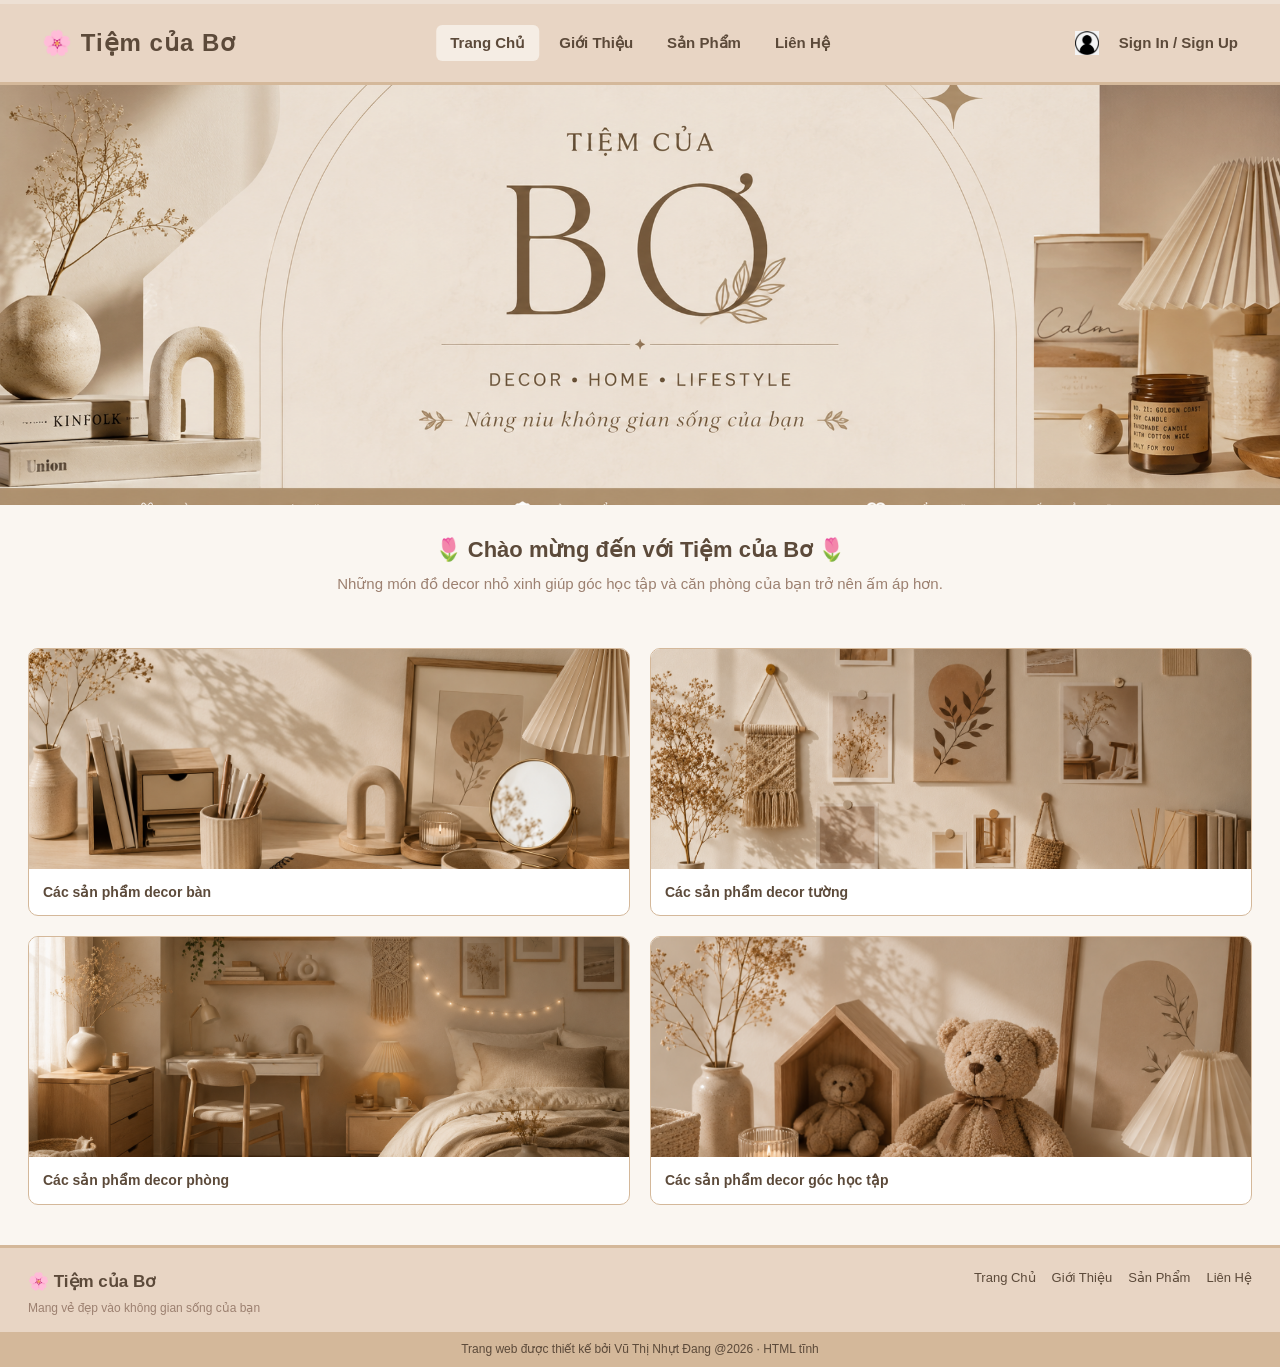
<file: index.html>
<!DOCTYPE html>
<html lang="vi">
<head>
  <meta charset="UTF-8">
  <title>TRANG CHỦ</title>
<meta name="viewport" content="width=device-width, initial-scale=1.0">
  <link href="https://cdn.jsdelivr.net/npm/bootstrap@5.3.8/dist/css/bootstrap.min.css" rel="stylesheet">
  <style>
  body {
  background-color: #FAF6F1;
  color: #5C4A3A;
  font-family: Arial, sans-serif;
  font-size: 16px;
  line-height: 1.6;
  min-height: 100vh;
  display: flex;
  flex-direction: column;
}

.top-bar {
  background-color: #EDE0D4;
  height: 4px;
}

nav {
  background-color: #E8D5C4;
  padding: 14px 28px;
  position: relative;
  display: flex;
  justify-content: space-between;
  align-items: center;
  border-bottom: 3px solid #D4B89A;
}

.nav-brand {
  font-size: 24px;
  font-weight: bold;
  color: #5C4A3A;
  letter-spacing: 1px;
  text-decoration: none;
}

.nav-links {
  display: flex;
  gap: 6px;
  position: absolute;
  left: 50%;
  transform: translateX(-50%);
}

.login-bar {
  margin-left: 150px;
  font-size: 14px;
  display: flex;
  align-items: center;
  gap: 6px;
}

.login-bar img { width: 24px; height: 24px; }

.login-bar a {
  text-decoration: none;
  color: #5C4A3A;
  font-weight: bold;
}

.login-bar a:hover { text-decoration: underline; }

nav a {
  color: #5C4A3A;
  text-decoration: none;
  font-weight: bold;
  font-size: 15px;
  padding: 6px 14px;
  border-radius: 6px;
  transition: background 0.2s;
}

nav a:hover, nav a.active {
  background-color: #F5EDE4;
}

.slider {
  width: 100%;
  height: 420px;
  overflow: hidden;
}

.slides {
  display: flex;
  width: 300%;
  height: 100%;
  animation: slide 15s infinite;
}

.slides img {
  width: 33.333%;
  height: 100%;
  object-fit: cover;
}

@keyframes slide {
  0%,  30% { transform: translateX(0); }
  33%, 63% { transform: translateX(-33.333%); }
  66%, 96% { transform: translateX(-66.666%); }
  100%     { transform: translateX(0); }
}

.hero {
  text-align: center;
  padding: 32px 20px 16px;
}

.hero h3 {
  font-size: 22px;
  font-weight: bold;
  color: #5C4A3A;
  margin-bottom: 8px;
}

.hero p { font-size: 15px; color: #9C8070; }

.deco {
  display: grid;
  grid-template-columns: repeat(2, 1fr);
  gap: 20px;
  padding: 20px 28px 40px;
}

.deco figure {
  background: #ffffff;
  border: 1px solid #D4B89A;
  border-radius: 10px;
  overflow: hidden;
  transition: box-shadow 0.2s;
  margin: 0;
}

.deco figure:hover {
  box-shadow: 0 4px 12px rgba(212, 184, 154, 0.5);
}

.deco figure img {
  width: 100%;
  height: 220px;
  object-fit: cover;
  display: block;
}

.deco figcaption {
  padding: 12px 14px;
  font-size: 14px;
  font-weight: bold;
  color: #5C4A3A;
}

.deco figcaption a { color: #5C4A3A; text-decoration: none; }
.deco figcaption a:hover { text-decoration: underline; }

footer {
  background-color: #E8D5C4;
  border-top: 3px solid #D4B89A;
  margin-top: auto;
}

.footer-inner {
  padding: 20px 28px 14px;
  display: flex;
  justify-content: space-between;
  align-items: flex-start;
  gap: 20px;
  flex-wrap: wrap;
}

.footer-brand { font-weight: bold; font-size: 17px; color: #5C4A3A; margin-bottom: 4px; }
.footer-sub { font-size: 12px; color: #9C8070; }
.footer-links { display: flex; gap: 16px; align-items: center; }
.footer-links a { color: #5C4A3A; text-decoration: none; font-size: 13px; }
.footer-links a:hover { text-decoration: underline; }

.footer-bottom {
  background-color: #D4B89A;
  padding: 8px 28px;
  font-size: 12px;
  color: #5C4A3A;
  text-align: center;
}


@media (max-width: 768px) {

  nav {
    flex-direction: column;
    align-items: flex-start;
    gap: 8px;
    padding: 10px 14px;
  }

  .nav-brand {
    font-size: 16px;
  }

  .nav-links {
    position: static;
    transform: none;
    flex-wrap: wrap;
    justify-content: flex-start;
    width: 100%;
    gap: 4px;
  }

  .nav-links a {
    font-size: 12px;
    padding: 4px 8px;
  }

  .login-bar {
    margin-left: 0;
  }

  .slider {
    height: 200px;
  }

  .hero h3 {
    font-size: 17px;
  }

  .deco {
    grid-template-columns: 1fr;
    padding: 16px;
  }

  .deco figure img {
    height: 180px;
  }

  .footer-links {
    flex-wrap: wrap;
    gap: 10px;
  }
}
 
  </style>
</head>
<body>

<div class="top-bar"></div>

<nav>
  <a class="nav-brand" href="index.html">🌸 Tiệm của Bơ</a>
  <div class="nav-links">
    <a href="index.html" class="active">Trang Chủ</a>
    <a href="html/gioi-thieu.html">Giới Thiệu</a>
    <a href="html/san-pham.html">Sản Phẩm</a>
    <a href="html/lien-he.html">Liên Hệ</a>
  </div>

	
  <div class="login-bar">
    <img src="assets/images.png" alt="">
    <a href="html/sign-in.html">Sign In / Sign Up</a>
</div>
</nav>



<div class="slider">
  <div class="slides">
    <img src="assets/h1.png" alt="Tiệm của Bơ">
    <img src="assets/h2.jpg" alt="">
    <img src="assets/h3.jpg" alt="">
  </div>
</div>

<div class="hero">
  <h3>🌷 Chào mừng đến với Tiệm của Bơ 🌷</h3>
  <p>Những món đồ decor nhỏ xinh giúp góc học tập và căn phòng của bạn trở nên ấm áp hơn.</p>
</div>

<div class="deco">
  <figure>
    <a href="html/san-pham-ban.html"><img src="assets/ban.png" alt="Deco bàn"></a>
    <figcaption><a href="html/san-pham-ban.html">Các sản phẩm decor bàn</a></figcaption>
  </figure>
  <figure>
    <a href="html/san-pham-tuong.html"><img src="assets/tuog.png" alt="Deco tường"></a>
    <figcaption><a href="html/san-pham-tuong.html">Các sản phẩm decor tường</a></figcaption>
  </figure>
  <figure>
    <a href="html/san-pham-phong.html"><img src="assets/phong.png" alt="Deco phòng"></a>
    <figcaption><a href="html/san-pham-phong.html">Các sản phẩm decor phòng</a></figcaption>
  </figure>
  <figure>
    <a href="html/san-pham-hoctap.html"><img src="assets/gau.png" alt="G"></a>
    <figcaption><a href="html/san-pham-hoctap.html">Các sản phẩm decor góc học tập</a></figcaption>
  </figure>
</div>

<footer>
  <div class="footer-inner">
    <div>
      <div class="footer-brand">🌸 Tiệm của Bơ</div>
      <div class="footer-sub">Mang vẻ đẹp vào không gian sống của bạn</div>
    </div>
    <div class="footer-links">
      <a href="index.html">Trang Chủ</a>
	<a href="html/gioi-thieu.html">Giới Thiệu</a>
      <a href="html/san-pham.html">Sản Phẩm</a>
      <a href="html/lien-he.html">Liên Hệ</a>
    </div>
  </div>
  <div class="footer-bottom">Trang web được thiết kế bởi Vũ Thị Nhựt Đang @2026 · HTML tĩnh </div>
</footer>

</body>
</html>
</file>
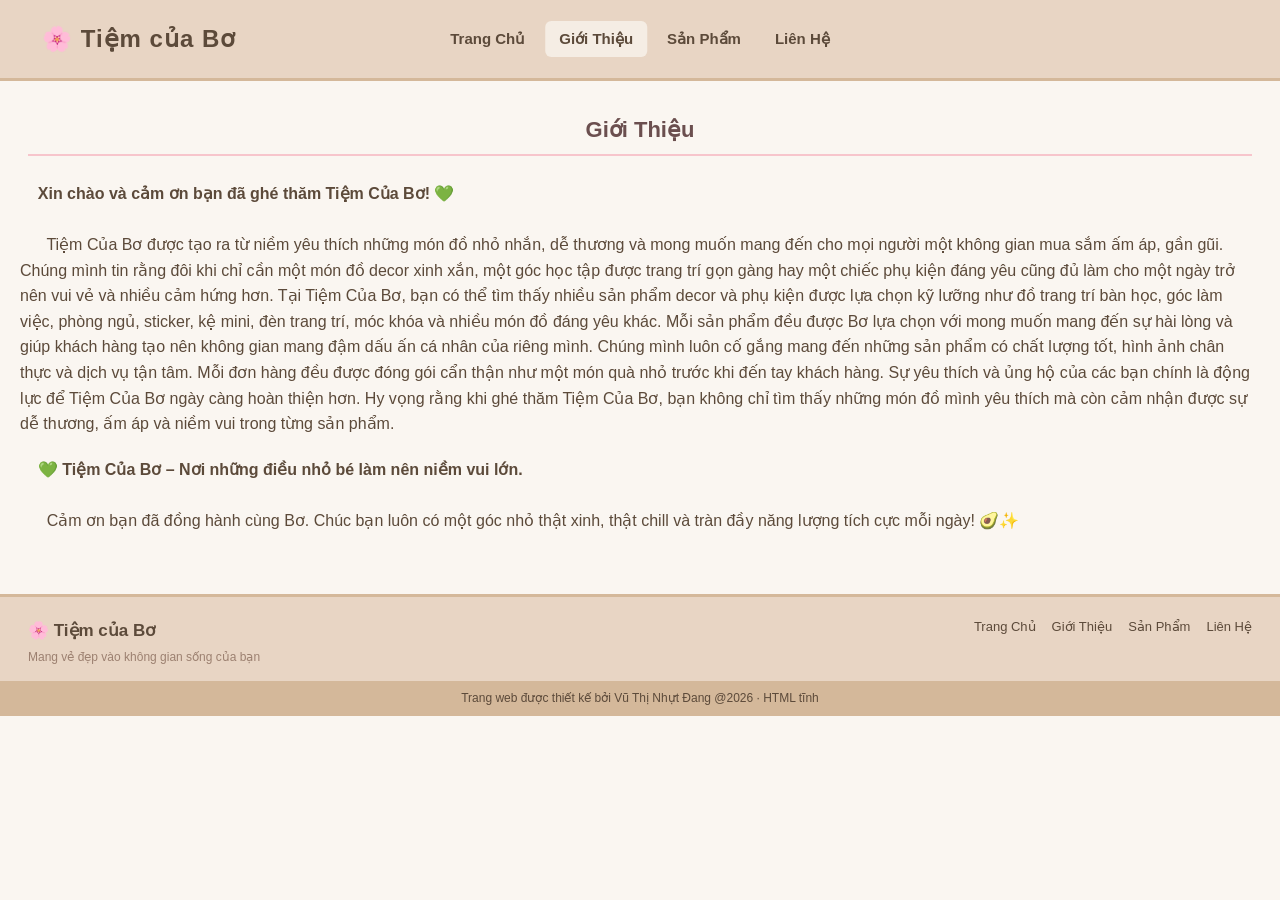
<file: html/gioi-thieu.html>
<!DOCTYPE html>
<html lang="vi">
<head>
	<title> Giới Thiệu  </title>
	<meta charset="UTF-8">
	<meta name="viewport" content="width=device-width, initial-scale=1.0">
<link href="https://cdn.jsdelivr.net/npm/bootstrap@5.3.8/dist/css/bootstrap.min.css" rel="stylesheet">
	<style>
body {
  background-color: #FAF6F1;
  color: #5C4A3A;
  font-family: Arial, sans-serif;
  font-size: 16px;
  line-height: 1.6;
}

nav {
  background-color: #E8D5C4;
  padding: 14px 28px;
  position: relative;
  display: flex;
  justify-content: space-between;
  align-items: center;
  border-bottom: 3px solid #D4B89A;
}

.nav-brand {
  font-size: 24px;
  font-weight: bold;
  color: #5C4A3A;
  letter-spacing: 1px;
  text-decoration: none;
}

.nav-links {
  display: flex;
  gap: 6px;
  position: absolute;
  left: 50%;
  transform: translateX(-50%);
}

.spacer { width: 200px; }

nav a {
  color: #5C4A3A;
  text-decoration: none;
  font-weight: bold;
  font-size: 15px;
  padding: 6px 14px;
  border-radius: 6px;
  transition: background 0.2s;
}

nav a:hover, nav a.active {
  background-color: #F5EDE4;
}

h2 {
  text-align: center;
  padding: 36px 20px 10px;
  font-size: 22px;
  font-weight: bold;
  color: #6B4F4F;
  border-bottom: 2px solid #F7C5CC;
  margin: 0 28px 20px;
}

#p1, #p2 {
  margin-left: 20px;
  margin-right: 20px;
}

#p1 {
  margin-top: 25px;
}

#p2 {
  margin-top: 20px;
  margin-bottom: 60px;
}

footer {
  background-color: #E8D5C4;
  border-top: 3px solid #D4B89A;
  margin-top: auto;
}

.footer-inner {
  padding: 20px 28px 14px;
  display: flex;
  justify-content: space-between;
  align-items: flex-start;
  gap: 20px;
  flex-wrap: wrap;
}

.footer-brand { font-weight: bold; font-size: 17px; color: #5C4A3A; margin-bottom: 4px; }
.footer-sub { font-size: 12px; color: #9C8070; }
.footer-links { display: flex; gap: 16px; align-items: center; }
.footer-links a { color: #5C4A3A; text-decoration: none; font-size: 13px; }
.footer-links a:hover { text-decoration: underline; }

.footer-bottom {
  background-color: #D4B89A;
  padding: 8px 28px;
  font-size: 12px;
  color: #5C4A3A;
  text-align: center;
}

@media (max-width: 768px) {

  nav {
    flex-direction: column;
    align-items: flex-start;
    gap: 8px;
    padding: 10px 14px;
  }

  .nav-brand {
    font-size: 16px;
  }

  .nav-links {
    position: static;
    transform: none;
    flex-wrap: wrap;
    justify-content: flex-start;
    width: 100%;
    gap: 4px;
  }

  .nav-links a {
    font-size: 12px;
    padding: 4px 8px;
  }

  h2 {
    font-size: 18px;
    margin: 0 14px 16px;
  }

  #p1, #p2 {
    margin-left: 14px;
    margin-right: 14px;
    font-size: 15px;
  }

  #p2 {
    margin-bottom: 30px;
  }

  .footer-links {
    flex-wrap: wrap;
    gap: 10px;
  }
}
</style>
	


	

	
	
</head>

<body>
	<nav>
  <a class="nav-brand" href="../index.html">🌸 Tiệm của Bơ</a>
  <div class="nav-links">
    <a href="../index.html">Trang Chủ</a>
    <a href="gioi-thieu.html" class="active">Giới Thiệu</a>
    <a href="san-pham.html">Sản Phẩm</a>
  
    <a href="lien-he.html" >Liên Hệ</a>
  </div>
</nav>


	<h2>Giới Thiệu</h2>

	<p id="p1">
	<b>
	&nbsp &nbsp Xin chào và cảm ơn bạn đã ghé thăm Tiệm Của Bơ! 💚
	</b>  
<br>
<br>

&nbsp &nbsp &nbsp Tiệm Của Bơ được tạo ra từ niềm yêu thích những món đồ nhỏ nhắn, dễ thương và mong muốn mang đến cho mọi người một không gian mua sắm ấm áp, gần gũi. Chúng mình tin rằng đôi khi chỉ cần một món đồ decor xinh xắn, một góc học tập được trang trí gọn gàng hay một chiếc phụ kiện đáng yêu cũng đủ làm cho một ngày trở nên vui vẻ và nhiều cảm hứng hơn.

Tại Tiệm Của Bơ, bạn có thể tìm thấy nhiều sản phẩm decor và phụ kiện được lựa chọn kỹ lưỡng như đồ trang trí bàn học, góc làm việc, phòng ngủ, sticker, kệ mini, đèn trang trí, móc khóa và nhiều món đồ đáng yêu khác. Mỗi sản phẩm đều được Bơ lựa chọn với mong muốn mang đến sự hài lòng và giúp khách hàng tạo nên không gian mang đậm dấu ấn cá nhân của riêng mình.

Chúng mình luôn cố gắng mang đến những sản phẩm có chất lượng tốt, hình ảnh chân thực và dịch vụ tận tâm. Mỗi đơn hàng đều được đóng gói cẩn thận như một món quà nhỏ trước khi đến tay khách hàng. Sự yêu thích và ủng hộ của các bạn chính là động lực để Tiệm Của Bơ ngày càng hoàn thiện hơn.

Hy vọng rằng khi ghé thăm Tiệm Của Bơ, bạn không chỉ tìm thấy những món đồ mình yêu thích mà còn cảm nhận được sự dễ thương, ấm áp và niềm vui trong từng sản phẩm.

	</p>

	

	<p id="p2">

	<b>
&nbsp &nbsp 💚 Tiệm Của Bơ – Nơi những điều nhỏ bé làm nên niềm vui lớn.
	</b>
<br>
<br>

&nbsp &nbsp &nbsp Cảm ơn bạn đã đồng hành cùng Bơ. Chúc bạn luôn có một góc nhỏ thật xinh, thật chill và tràn đầy năng lượng tích cực mỗi ngày! 🥑✨
	</p>



	<footer>
  <div class="footer-inner">
    <div>
      <div class="footer-brand">🌸 Tiệm của Bơ</div>
      <div class="footer-sub">Mang vẻ đẹp vào không gian sống của bạn</div>
    </div>
    <div class="footer-links">
      <a href="../index.html">Trang Chủ</a>
	<a href="gioi-thieu.html">Giới Thiệu</a>
      <a href="san-pham.html">Sản Phẩm</a>
      <a href="lien-he.html">Liên Hệ</a>
    </div>
  </div>
  <div class="footer-bottom">Trang web được thiết kế bởi Vũ Thị Nhựt Đang @2026 · HTML tĩnh</div>
</footer>
	
</body>
</html>
</file>
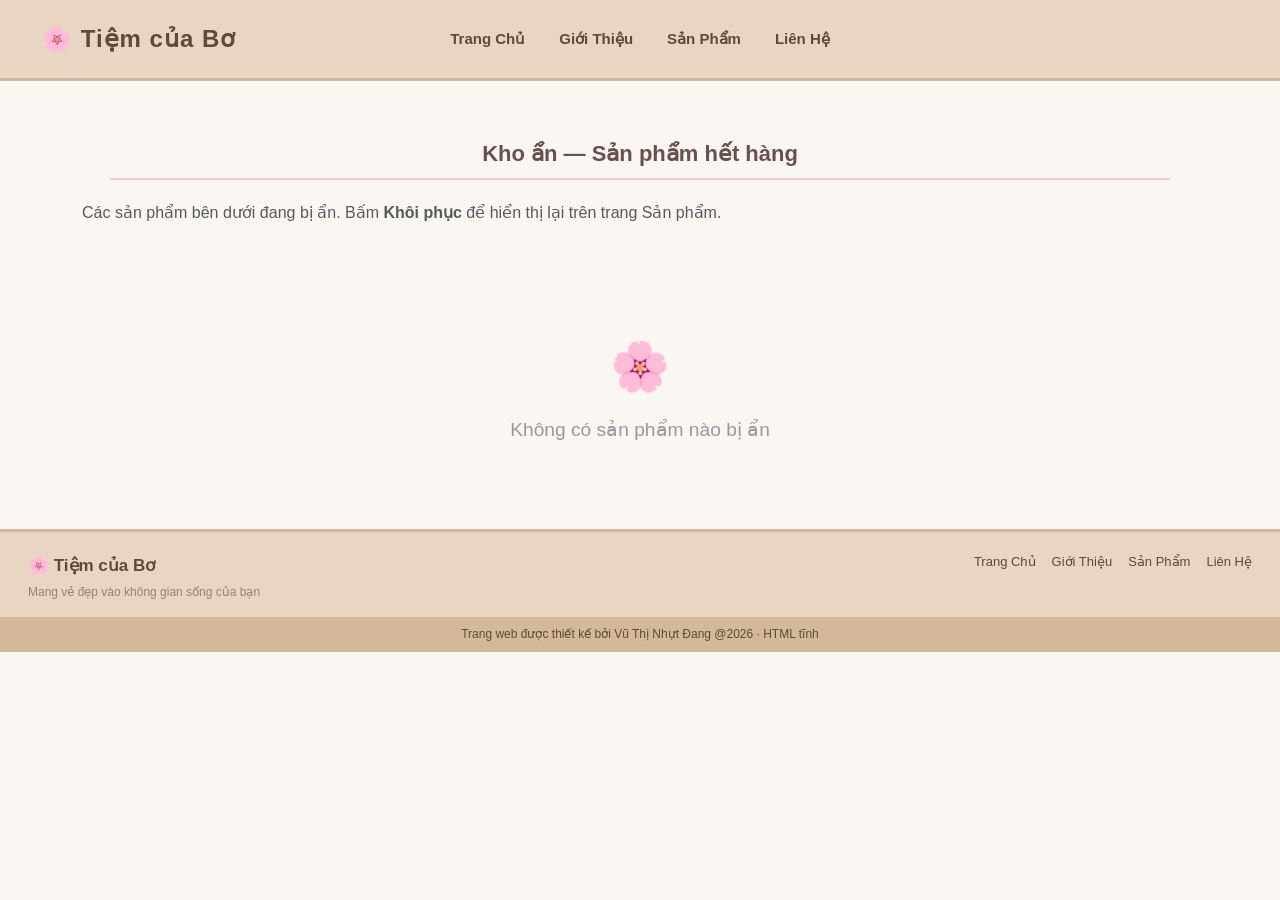
<file: html/kho.html>
<!DOCTYPE html>
<html lang="vi">
<head>
  <meta charset="utf-8">
  <title>KHO ẨN - SẢN PHẨM HẾT HÀNG</title>
  <link href="https://cdn.jsdelivr.net/npm/bootstrap@5.3.8/dist/css/bootstrap.min.css" rel="stylesheet">
<meta name="viewport" content="width=device-width, initial-scale=1.0">
  <script src="https://cdn.jsdelivr.net/npm/bootstrap@5.3.8/dist/js/bootstrap.bundle.min.js"></script>
  <link rel="stylesheet" href="../css/style-sp.css">
  <script src="../js/lib.js"></script>
  <style>
@media (max-width: 768px) {

  
  nav {
    flex-wrap: wrap;
    gap: 8px;
    padding: 10px 14px;
  }

  .nav-brand {
    font-size: 18px;
  }

  .nav-links {
    position: static;
    transform: none;
    flex-wrap: wrap;
    justify-content: center;
    width: 100%;
    gap: 4px;
  }

  .nav-links a {
    font-size: 12px;
    padding: 4px 8px;
  }

  .spacer {
    display: none;
  }

  
  h3 {
    font-size: 18px;
  }

  
  .product-an img {
    height: 150px;
  }


  .footer-links {
    flex-wrap: wrap;
    gap: 10px;
  }
}

    .product-an {
      border: 2px dashed #e74c3c;
      border-radius: 10px;
      overflow: hidden;
      background: #fff5f5;
      margin-bottom: 24px;
      opacity: 0.85;
    }
    .product-an img {
      width: 100%;
      height: 180px;
      object-fit: cover;
      filter: grayscale(40%);
    }
    .product-an .info { padding: 12px; }
    .product-an .info .ten { font-weight: bold; font-size: 1rem; }
    .product-an .info .gia { color: #e74c3c; font-size: 0.9rem; }
    .badge-het { 
      background: #e74c3c; color: white; 
      font-size: 0.75rem; padding: 2px 8px; 
      border-radius: 4px; display: inline-block; margin-bottom: 6px;
    }
    .trang-trong {
      text-align: center; padding: 80px 20px; color: #999;
    }
    .trang-trong h4 { font-size: 1.2rem; margin-top: 12px; }
  </style>
</head>
<body>
<nav>
  <a class="nav-brand" href="../index.html">🌸 Tiệm của Bơ</a>
  <div class="nav-links">
    <a href="../index.html">Trang Chủ</a>
    <a href="gioi-thieu.html">Giới Thiệu</a>
    <a href="san-pham.html">Sản Phẩm</a>
    <a href="lien-he.html">Liên Hệ</a>
  </div>
  <div class="spacer"></div>
</nav>

<div class="container mt-4">
  <h2 >Kho ẩn — Sản phẩm hết hàng</h2>
  <p class="text-muted mb-4">Các sản phẩm bên dưới đang bị ẩn. Bấm <strong>Khôi phục</strong> để hiển thị lại trên trang Sản phẩm.</p>
  <div id="danh-sach-an" class="row"></div>
</div>

<script>
  function layDanhSachAn() {
    const chuoi = localStorage.getItem("shopDeletedIds") || "";
    if (chuoi === "") return [];
    if (chuoi.startsWith("[")) return JSON.parse(chuoi); // đọc dữ liệu cũ dạng JSON
    return chuoi.split(",").map(Number);                 // đọc dữ liệu mới dạng chuỗi
  }

  function luuDanhSachAn(mang) {
    localStorage.setItem("shopDeletedIds", mang.join(","));
  }

  function renderKhoAn() {
    const container = document.getElementById("danh-sach-an");
    container.innerHTML = "";
    const deletedIds = layDanhSachAn();
    const sanPhamAn = productDatabase.filter(p => deletedIds.includes(p.id));

    if (sanPhamAn.length === 0) {
      container.innerHTML = `
        <div class="trang-trong">
          <div style="font-size:3rem;">🌸</div>
          <h4>Không có sản phẩm nào bị ẩn</h4>
        </div>`;
      return;
    }

    sanPhamAn.forEach(product => {
      const col = document.createElement("div");
      col.setAttribute("class", "col-sm-6 col-md-4 col-lg-3");
      col.innerHTML = `
        <div class="product-an">
          <img src="${product.img}" alt="${product.name}">
          <div class="info">
            <span class="badge-het">⛔ Hết hàng</span>
            <p class="ten">${product.name}</p>
            <p class="gia">${product.price.toLocaleString()} VND</p>
            <button class="btn btn-warning btn-sm w-100" onclick="khoiPhuc(${product.id})">
              ♻️ Khôi phục
            </button>
          </div>
        </div>`;
      container.appendChild(col);
    });
  }

  function khoiPhuc(id) {
    const deletedIds = layDanhSachAn();
    const newIds = deletedIds.filter(i => i !== id);
    luuDanhSachAn(newIds);
    renderKhoAn();
  }

  renderKhoAn();
</script>

<footer>
  <div class="footer-inner">
    <div>
      <div class="footer-brand">🌸 Tiệm của Bơ</div>
      <div class="footer-sub">Mang vẻ đẹp vào không gian sống của bạn</div>
    </div>
    <div class="footer-links">
      <a href="../index.html">Trang Chủ</a>
	<a href="gioi-thieu.html">Giới Thiệu</a>
      <a href="san-pham.html">Sản Phẩm</a>
      <a href="lien-he.html">Liên Hệ</a>
    </div>
  </div>
  <div class="footer-bottom">Trang web được thiết kế bởi Vũ Thị Nhựt Đang @2026 · HTML tĩnh</div>
</footer>
</body>
</html>
</file>
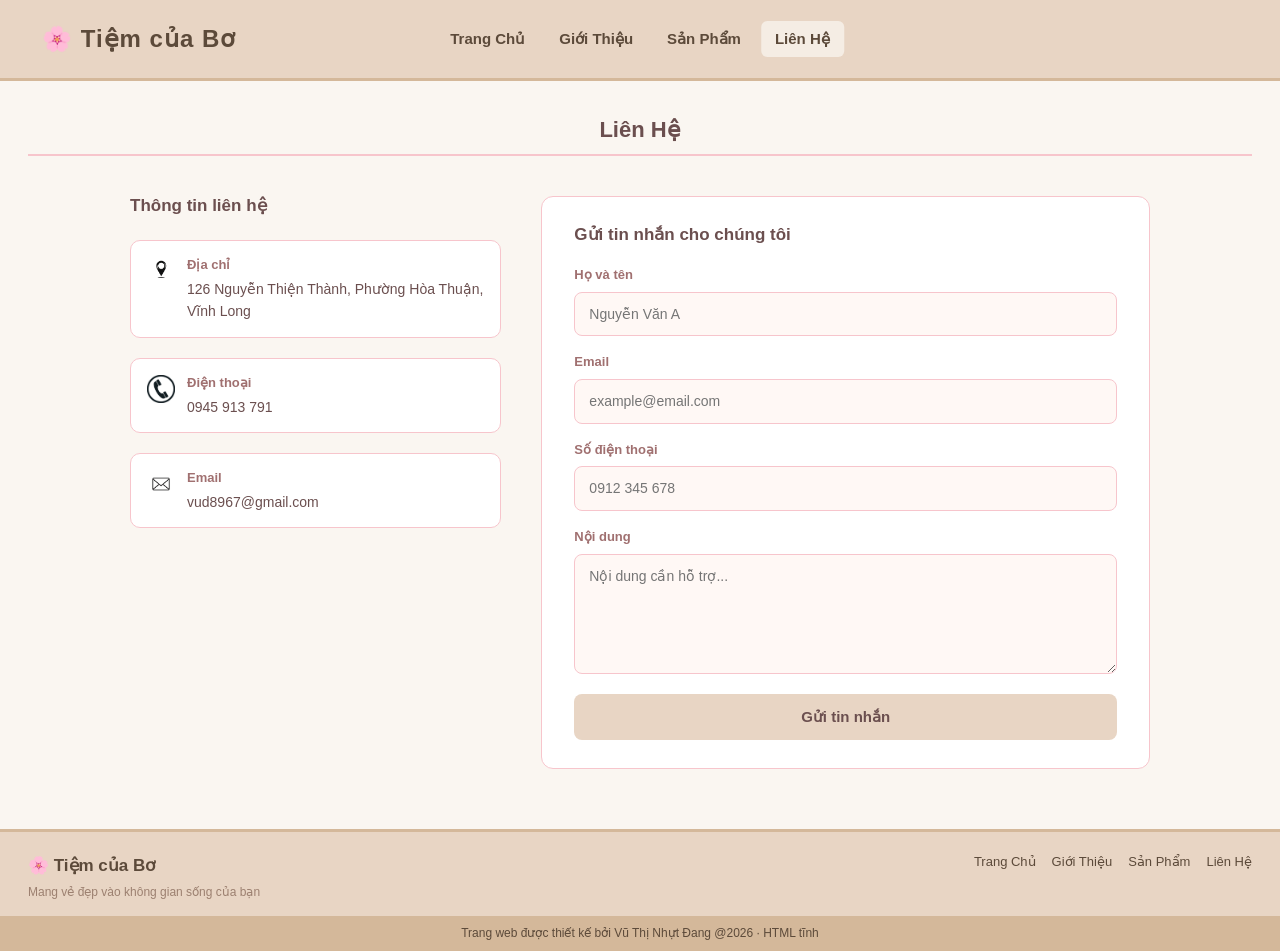
<file: html/lien-he.html>
<!DOCTYPE html>
<html lang="vi">
<head>
  <meta charset="UTF-8">
  <title>Liên Hệ</title>
<meta name="viewport" content="width=device-width, initial-scale=1.0">
  <link href="https://cdn.jsdelivr.net/npm/bootstrap@5.3.8/dist/css/bootstrap.min.css" rel="stylesheet">
  <style>
body {
  background-color: #FAF6F1;
  color: #5C4A3A;
  font-family: Arial, sans-serif;
  font-size: 16px;
  line-height: 1.6;
}

nav {
  background-color: #E8D5C4;
  padding: 14px 28px;
  position: relative;
  display: flex;
  justify-content: space-between;
  align-items: center;
  border-bottom: 3px solid #D4B89A;
}

.nav-brand {
  font-size: 24px;
  font-weight: bold;
  color: #5C4A3A;
  letter-spacing: 1px;
  text-decoration: none;
}

.nav-links {
  display: flex;
  gap: 6px;
  position: absolute;
  left: 50%;
  transform: translateX(-50%);
}

.spacer { width: 200px; }

nav a {
  color: #5C4A3A;
  text-decoration: none;
  font-weight: bold;
  font-size: 15px;
  padding: 6px 14px;
  border-radius: 6px;
  transition: background 0.2s;
}

nav a:hover, nav a.active {
  background-color: #F5EDE4;
}

.page-title {
  text-align: center;
  padding: 36px 20px 10px;
  font-size: 22px;
  font-weight: bold;
  color: #6B4F4F;
  border-bottom: 2px solid #F7C5CC;
  margin: 0 28px;
}

.container {
  flex: 1;
  display: flex;
  gap: 40px;
  padding: 40px 60px 60px;
  align-items: flex-start;
}

.contact-info {
  width: 38%;
  display: flex;
  flex-direction: column;
  gap: 20px;
}

.contact-info h3 {
  font-size: 17px;
  font-weight: bold;
  color: #6B4F4F;
  margin-bottom: 4px;
}

.info-item {
  display: flex;
  align-items: flex-start;
  gap: 12px;
  background: #fff;
  border: 1px solid #F7C5CC;
  border-radius: 10px;
  padding: 14px 16px;
}

.info-item img {
  width: 28px;
  height: 28px;
  object-fit: contain;
  margin-top: 2px;
  flex-shrink: 0;
}

.info-item p {
  margin: 0;
  font-size: 14px;
  color: #6B4F4F;
}

.info-item .label {
  font-weight: bold;
  font-size: 13px;
  color: #a07070;
  margin-bottom: 2px;
}

.contact-form {
  width: 62%;
  background: #fff;
  border: 1px solid #F7C5CC;
  border-radius: 12px;
  padding: 28px 32px;
}

.contact-form h3 {
  font-size: 17px;
  font-weight: bold;
  color: #6B4F4F;
  margin-bottom: 20px;
}

.form-group {
  margin-bottom: 16px;
  display: flex;
  flex-direction: column;
  gap: 6px;
}

.form-group label {
  font-size: 13px;
  font-weight: bold;
  color: #a07070;
}

.form-group input,
.form-group textarea {
  width: 100%;
  padding: 10px 14px;
  border: 1px solid #F7C5CC;
  border-radius: 8px;
  font-size: 14px;
  color: #6B4F4F;
  background: #FFF8F5;
  outline: none;
  transition: border 0.2s;
  font-family: Arial, sans-serif;
}

.form-group input:focus,
.form-group textarea:focus {
  border-color: #e8a8b0;
  background: #fff;
}

.form-group textarea {
  height: 120px;
  resize: vertical;
}

.btn-submit {
  width: 100%;
  padding: 11px;
  background-color: #E8D5C4;
  border: none;
  border-radius: 8px;
  color: #6B4F4F;
  font-weight: bold;
  font-size: 15px;
  cursor: pointer;
  transition: background 0.2s;
  margin-top: 4px;
}

.btn-submit:hover { background-color: #F5EDE4; }

footer {
  background-color: #E8D5C4;
  border-top: 3px solid #D4B89A;
  margin-top: auto;
}

.footer-inner {
  padding: 20px 28px 14px;
  display: flex;
  justify-content: space-between;
  align-items: flex-start;
  gap: 20px;
  flex-wrap: wrap;
}

.footer-brand { font-weight: bold; font-size: 17px; color: #5C4A3A; margin-bottom: 4px; }
.footer-sub { font-size: 12px; color: #9C8070; }
.footer-links { display: flex; gap: 16px; align-items: center; }
.footer-links a { color: #5C4A3A; text-decoration: none; font-size: 13px; }
.footer-links a:hover { text-decoration: underline; }

.footer-bottom {
  background-color: #D4B89A;
  padding: 8px 28px;
  font-size: 12px;
  color: #5C4A3A;
  text-align: center;
}

@media (max-width: 768px) {

  nav {
    flex-direction: column;
    align-items: flex-start;
    gap: 8px;
    padding: 10px 14px;
  }

  .nav-brand {
    font-size: 16px;
  }

  .nav-links {
    position: static;
    transform: none;
    flex-wrap: wrap;
    justify-content: flex-start;
    width: 100%;
    gap: 4px;
  }

  .nav-links a {
    font-size: 12px;
    padding: 4px 8px;
  }

  .page-title {
    font-size: 18px;
    margin: 0 14px;
  }

  .container {
    flex-direction: column;
    padding: 20px 16px;
    gap: 20px;
  }

  .contact-info {
    width: 100%;
  }

  .info-item {
    width: 100%;
  }

  .contact-form {
    width: 100%;
    padding: 20px 16px;
  }

  .footer-links {
    flex-wrap: wrap;
    gap: 10px;
  }
}
  </style>
</head>
<body>

<div class="top-bar"></div>

<nav>
  <a class="nav-brand" href="../index.html">🌸 Tiệm của Bơ</a>
  <div class="nav-links">
    <a href="../index.html">Trang Chủ</a>
    <a href="gioi-thieu.html">Giới Thiệu</a>
    <a href="san-pham.html">Sản Phẩm</a>
  
    <a href="lien-he.html" class="active">Liên Hệ</a>
  </div>
</nav>

<h2 class="page-title">Liên Hệ</h2>

<div class="container">
  <div class="contact-info">
    <h3>Thông tin liên hệ</h3>

    <div class="info-item">
      <img src="../assets/vitri.png" alt="Địa chỉ">
      <div>
        <p class="label">Địa chỉ</p>
        <p>126 Nguyễn Thiện Thành, Phường Hòa Thuận, Vĩnh Long</p>
      </div>
    </div>

    <div class="info-item">
      <img src="../assets/dien.jpg" alt="Điện thoại">
      <div>
        <p class="label">Điện thoại</p>
        <p>0945 913 791</p>
      </div>
    </div>

    <div class="info-item">
      <img src="../assets/thu.webp" alt="Email">
      <div>
        <p class="label">Email</p>
        <p>vud8967@gmail.com</p>
      </div>
    </div>
  </div>

  <div class="contact-form">
    <h3>Gửi tin nhắn cho chúng tôi</h3>
    <form id="frmContact">
      <div class="form-group">
        <label for="txtHoTen">Họ và tên</label>
        <input type="text" id="txtHoTen" name="txtHoTen" placeholder="Nguyễn Văn A">
      </div>
      <div class="form-group">
        <label for="txtEmail">Email</label>
        <input type="email" id="txtEmail" name="txtEmail" placeholder="example@email.com">
      </div>
      <div class="form-group">
        <label for="txtDT">Số điện thoại</label>
        <input type="number" id="txtDT" name="txtDT" placeholder="0912 345 678">
      </div>
      <div class="form-group">
        <label for="txtND">Nội dung</label>
        <textarea id="txtND" name="txtND" placeholder="Nội dung cần hỗ trợ..."></textarea>
      </div>
      <button type="submit" class="btn-submit">Gửi tin nhắn</button>
    </form>
  </div>
</div>

<script>
  document.getElementById("frmContact").addEventListener("submit", function(e) {
    e.preventDefault();

    const hoTen = document.getElementById("txtHoTen").value.trim();
    const email = document.getElementById("txtEmail").value.trim();
    const dt = document.getElementById("txtDT").value.trim();
    const nd = document.getElementById("txtND").value.trim();

    if (!hoTen || !email || !dt || !nd) {
      alert("Vui lòng điền đầy đủ thông tin!");
      return;
    }

    alert("Gửi tin nhắn thành công! Chúng tôi sẽ liên hệ lại với bạn sớm nhất.");
    this.reset();
  });
</script>

<footer>
  <div class="footer-inner">
    <div>
      <div class="footer-brand">🌸 Tiệm của Bơ</div>
      <div class="footer-sub">Mang vẻ đẹp vào không gian sống của bạn</div>
    </div>
    <div class="footer-links">
      <a href="../index.html">Trang Chủ</a>
	<a href="gioi-thieu.html">Giới Thiệu</a>
      <a href="san-pham.html">Sản Phẩm</a>
      <a href="lien-he.html">Liên Hệ</a>
    </div>
  </div>
  <div class="footer-bottom">Trang web được thiết kế bởi Vũ Thị Nhựt Đang @2026 · HTML tĩnh</div>
</footer>

</body>
</html>
</file>
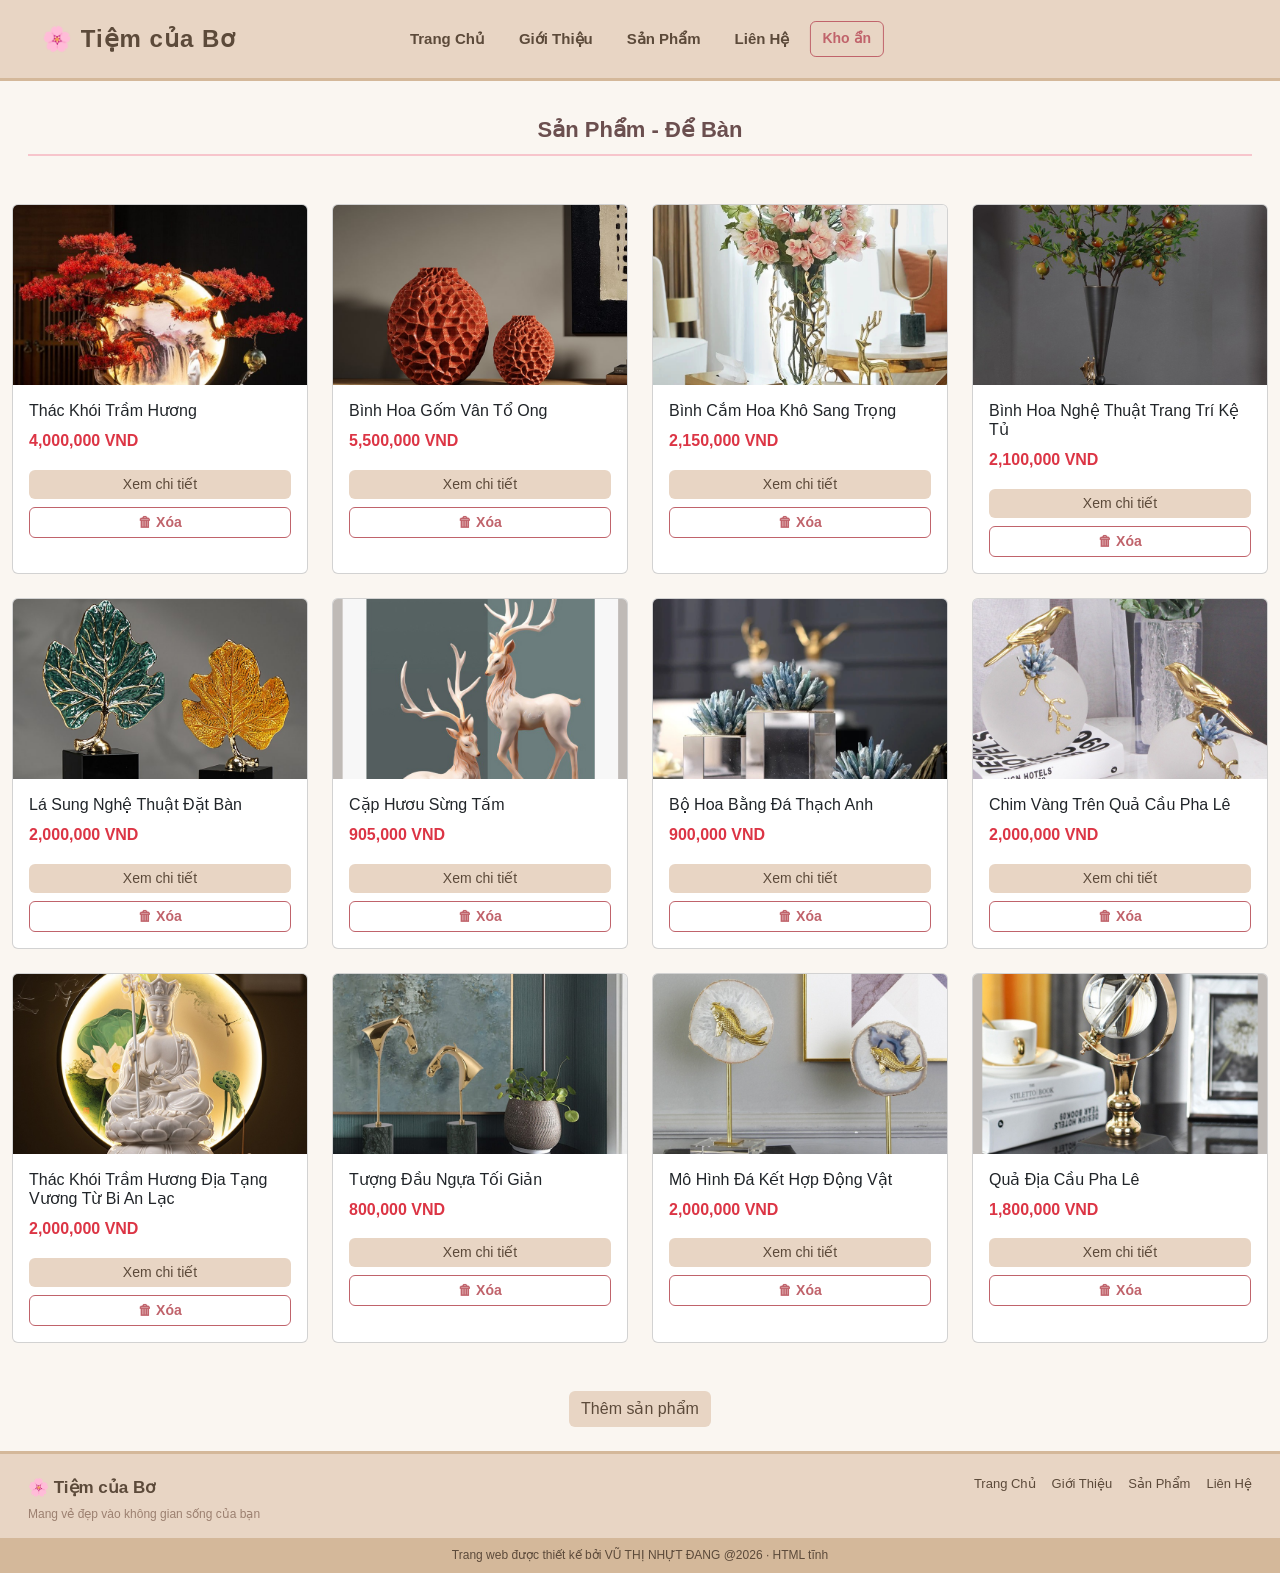
<file: html/san-pham-ban.html>
<!DOCTYPE html>
<html lang="vi">
<head>
  <meta charset="utf-8">
  <title>SẢN PHẨM-ĐỂ BÀN</title>
  <link href="https://cdn.jsdelivr.net/npm/bootstrap@5.3.8/dist/css/bootstrap.min.css" rel="stylesheet">
  <script src="https://cdn.jsdelivr.net/npm/bootstrap@5.3.8/dist/js/bootstrap.bundle.min.js"></script>
  <link rel="stylesheet" href="../css/style-sp.css">
  <script src="../js/ban.js"></script>  
</head>
<body>
<nav>
  <a class="nav-brand" href="../index.html">🌸 Tiệm của Bơ</a>
  <div class="nav-links">
    <a href="../index.html">Trang Chủ</a>
    <a href="gioi-thieu.html">Giới Thiệu</a>
    <a href="san-pham.html">Sản Phẩm</a>
    
    <a href="lien-he.html">Liên Hệ</a>


<a href="kho.html" class="btn btn-outline-danger"> Kho ẩn</a>
  </div>
</nav>

<h2>Sản Phẩm - Để Bàn</h2>

<div class="container-fluid mt-5">
  <div id="product-list" class="product-grid"></div>
</div>




<script>
  const chuoi = localStorage.getItem("shopDeletedIds") || "";
  const deletedIds = chuoi === "" ? [] : chuoi.split(",").map(Number);

  const container = document.getElementById("product-list");
  container.className = "row";

  const visible = productDatabase.filter(p => !deletedIds.includes(p.id));

  visible.forEach(product => {
    const col = document.createElement("div");
    col.className = "col-6 col-md-4 col-lg-3 mb-4";
    col.innerHTML = `
      <div class="card h-100">
        <img src="${product.img}" class="card-img-top" style="height:180px; object-fit:cover;">
        <div class="card-body">
          <h6 class="card-title">${product.name}</h6>
          <p class="card-text text-danger fw-bold">${product.price.toLocaleString()} VND</p>
          <a href="chi-tiet.html?id=${product.id}" class="btn btn-sm btn-outline-secondary w-100 mb-2">Xem chi tiết</a>
          <button onclick="xoaSanPham(${product.id}, this)" class="btn btn-sm btn-outline-danger w-100">🗑 Xóa</button>
        </div>
      </div>`;
    container.appendChild(col);
  });

  function xoaSanPham(id, btn) {
    if (!confirm("Xóa sản phẩm này?")) return;
    deletedIds.push(id);
    localStorage.setItem("shopDeletedIds", deletedIds.join(","));
    btn.closest(".col-6").remove();
  }
</script>


<div class="container text-center my-4">
  <a href="them.html" class="btn btn-success" style="background-color: #E8D5C4 ;
  color: #5C4A3A ; 
  border: none ;"> Thêm sản phẩm</a>
</div>

<footer>
  <div class="footer-inner">
    <div>
      <div class="footer-brand">🌸 Tiệm của Bơ</div>
      <div class="footer-sub">Mang vẻ đẹp vào không gian sống của bạn</div>
    </div>
    <div class="footer-links">
      <a href="../index.html">Trang Chủ</a>
	<a href="gioi-thieu.html">Giới Thiệu</a>
      <a href="san-pham.html">Sản Phẩm</a>
      <a href="lien-he.html">Liên Hệ</a>
    </div>
  </div>
  <div class="footer-bottom">Trang web được thiết kế bởi VŨ THỊ NHỰT ĐANG @2026 · HTML tĩnh</div>
</footer>
</body>
</html>
</file>
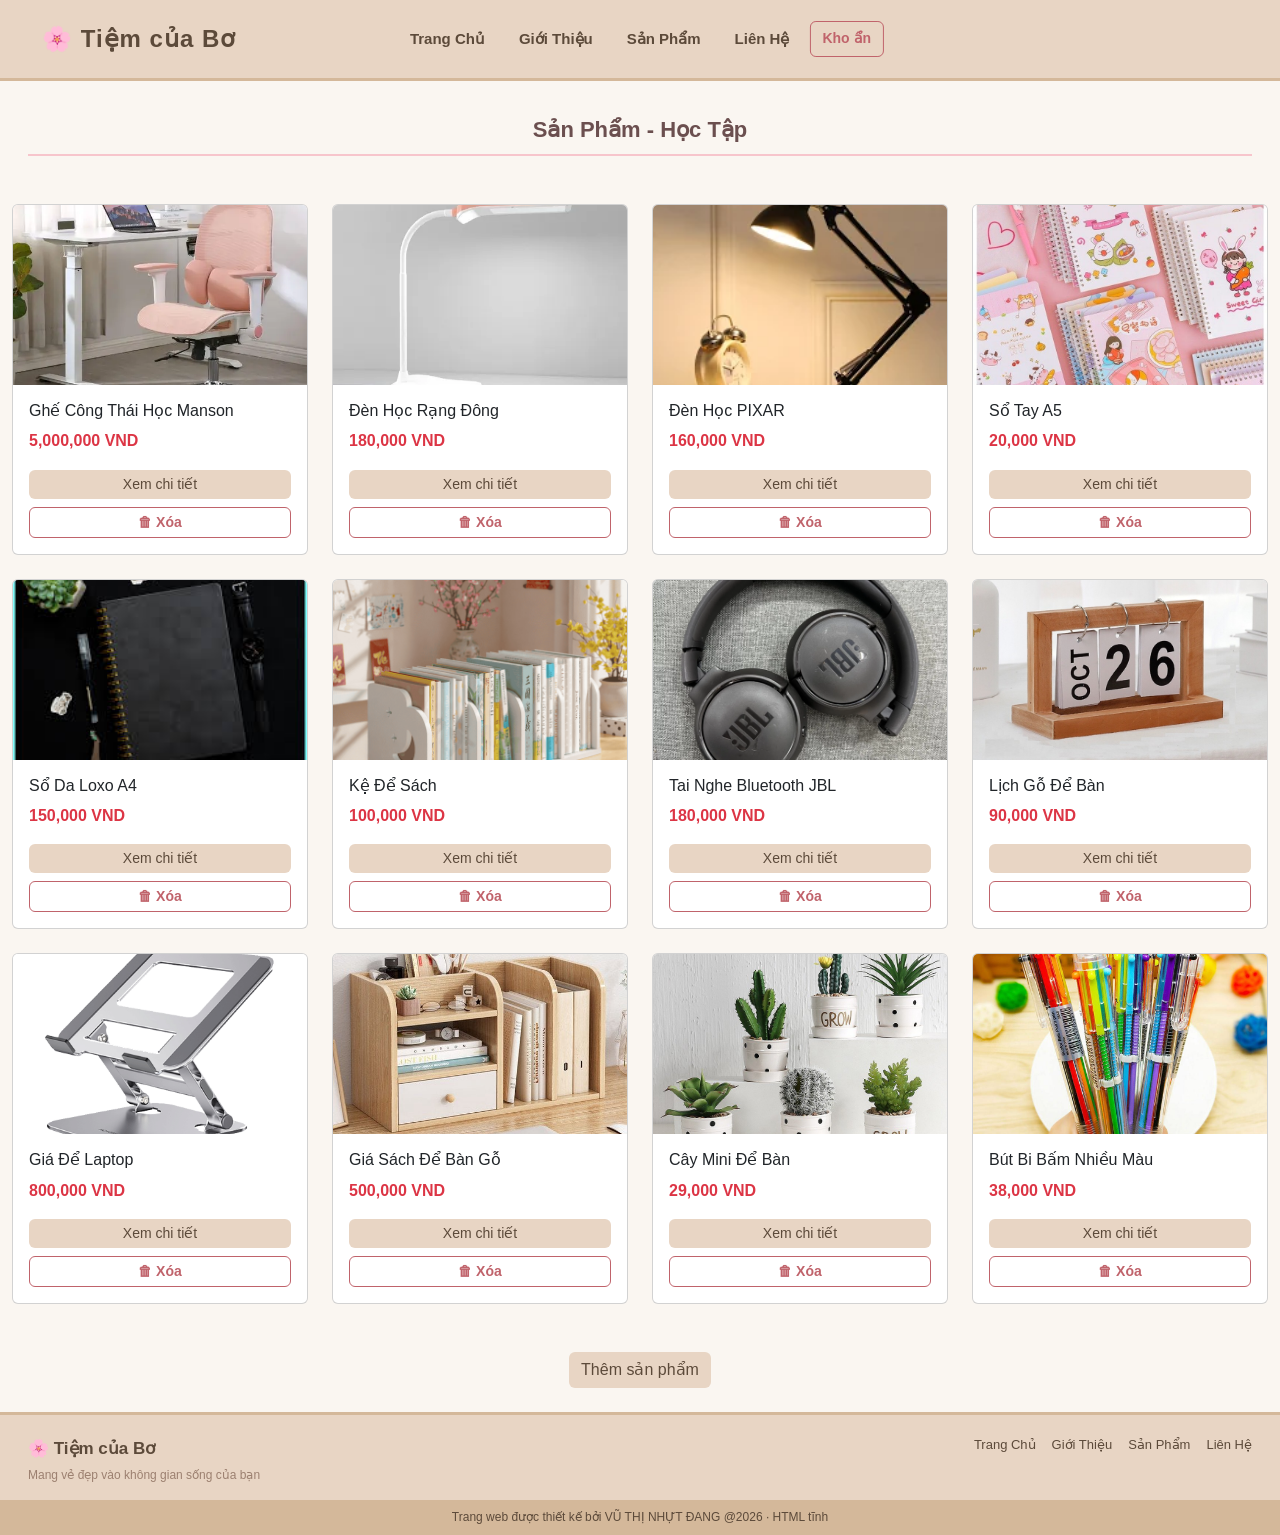
<file: html/san-pham-hoctap.html>
<!DOCTYPE html>
<html lang="vi">
<head>
  <meta charset="utf-8">
  <title>SẢN PHẨM-HỌC TẬP</title>
  <link href="https://cdn.jsdelivr.net/npm/bootstrap@5.3.8/dist/css/bootstrap.min.css" rel="stylesheet">
<meta name="viewport" content="width=device-width, initial-scale=1.0">
  <script src="https://cdn.jsdelivr.net/npm/bootstrap@5.3.8/dist/js/bootstrap.bundle.min.js"></script>
  <link rel="stylesheet" href="../css/style-sp.css">
  <script src="../js/hoc.js"></script>  
</head>
<body>
<nav>
  <a class="nav-brand" href="../index.html">🌸 Tiệm của Bơ</a>
  <div class="nav-links">
    <a href="../index.html">Trang Chủ</a>
    <a href="gioi-thieu.html">Giới Thiệu</a>
    <a href="san-pham.html">Sản Phẩm</a>
    
    <a href="lien-he.html">Liên Hệ</a>


<a href="kho.html" class="btn btn-outline-danger"> Kho ẩn</a>
  </div>
</nav>

<h2>Sản Phẩm - Học Tập</h2>

<div class="container-fluid mt-5">
  <div id="product-list" class="product-grid"></div>
</div>

<script>
  const chuoi = localStorage.getItem("shopDeletedIds") || "";
  const deletedIds = chuoi === "" ? [] : chuoi.split(",").map(Number);

  const container = document.getElementById("product-list");
  container.className = "row";

  const visible = productDatabase.filter(p => !deletedIds.includes(p.id));

  visible.forEach(product => {
    const col = document.createElement("div");
    col.className = "col-6 col-md-4 col-lg-3 mb-4";
    col.innerHTML = `
      <div class="card h-100">
        <img src="${product.img}" class="card-img-top" style="height:180px; object-fit:cover;">
        <div class="card-body">
          <h6 class="card-title">${product.name}</h6>
          <p class="card-text text-danger fw-bold">${product.price.toLocaleString()} VND</p>
          <a href="chi-tiet.html?id=${product.id}" class="btn btn-sm btn-outline-secondary w-100 mb-2">Xem chi tiết</a>
          <button onclick="xoaSanPham(${product.id}, this)" class="btn btn-sm btn-outline-danger w-100">🗑 Xóa</button>
        </div>
      </div>`;
    container.appendChild(col);
  });

  function xoaSanPham(id, btn) {
    if (!confirm("Xóa sản phẩm này?")) return;
    deletedIds.push(id);
    localStorage.setItem("shopDeletedIds", deletedIds.join(","));
    btn.closest(".col-6").remove();
  }
</script>


<div class="container text-center my-4">
  <a href="them.html" class="btn btn-success" style="background-color: #E8D5C4 ;
  color: #5C4A3A ; 
  border: none ;">Thêm sản phẩm</a>
</div>

<footer>
  <div class="footer-inner">
    <div>
      <div class="footer-brand">🌸 Tiệm của Bơ</div>
      <div class="footer-sub">Mang vẻ đẹp vào không gian sống của bạn</div>
    </div>
    <div class="footer-links">
      <a href="../index.html">Trang Chủ</a>
	<a href="gioi-thieu.html">Giới Thiệu</a>
      <a href="san-pham.html">Sản Phẩm</a>
      <a href="lien-he.html">Liên Hệ</a>
    </div>
  </div>
  <div class="footer-bottom">Trang web được thiết kế bởi VŨ THỊ NHỰT ĐANG @2026 · HTML tĩnh</div>
</footer>
</body>
</html>
</file>
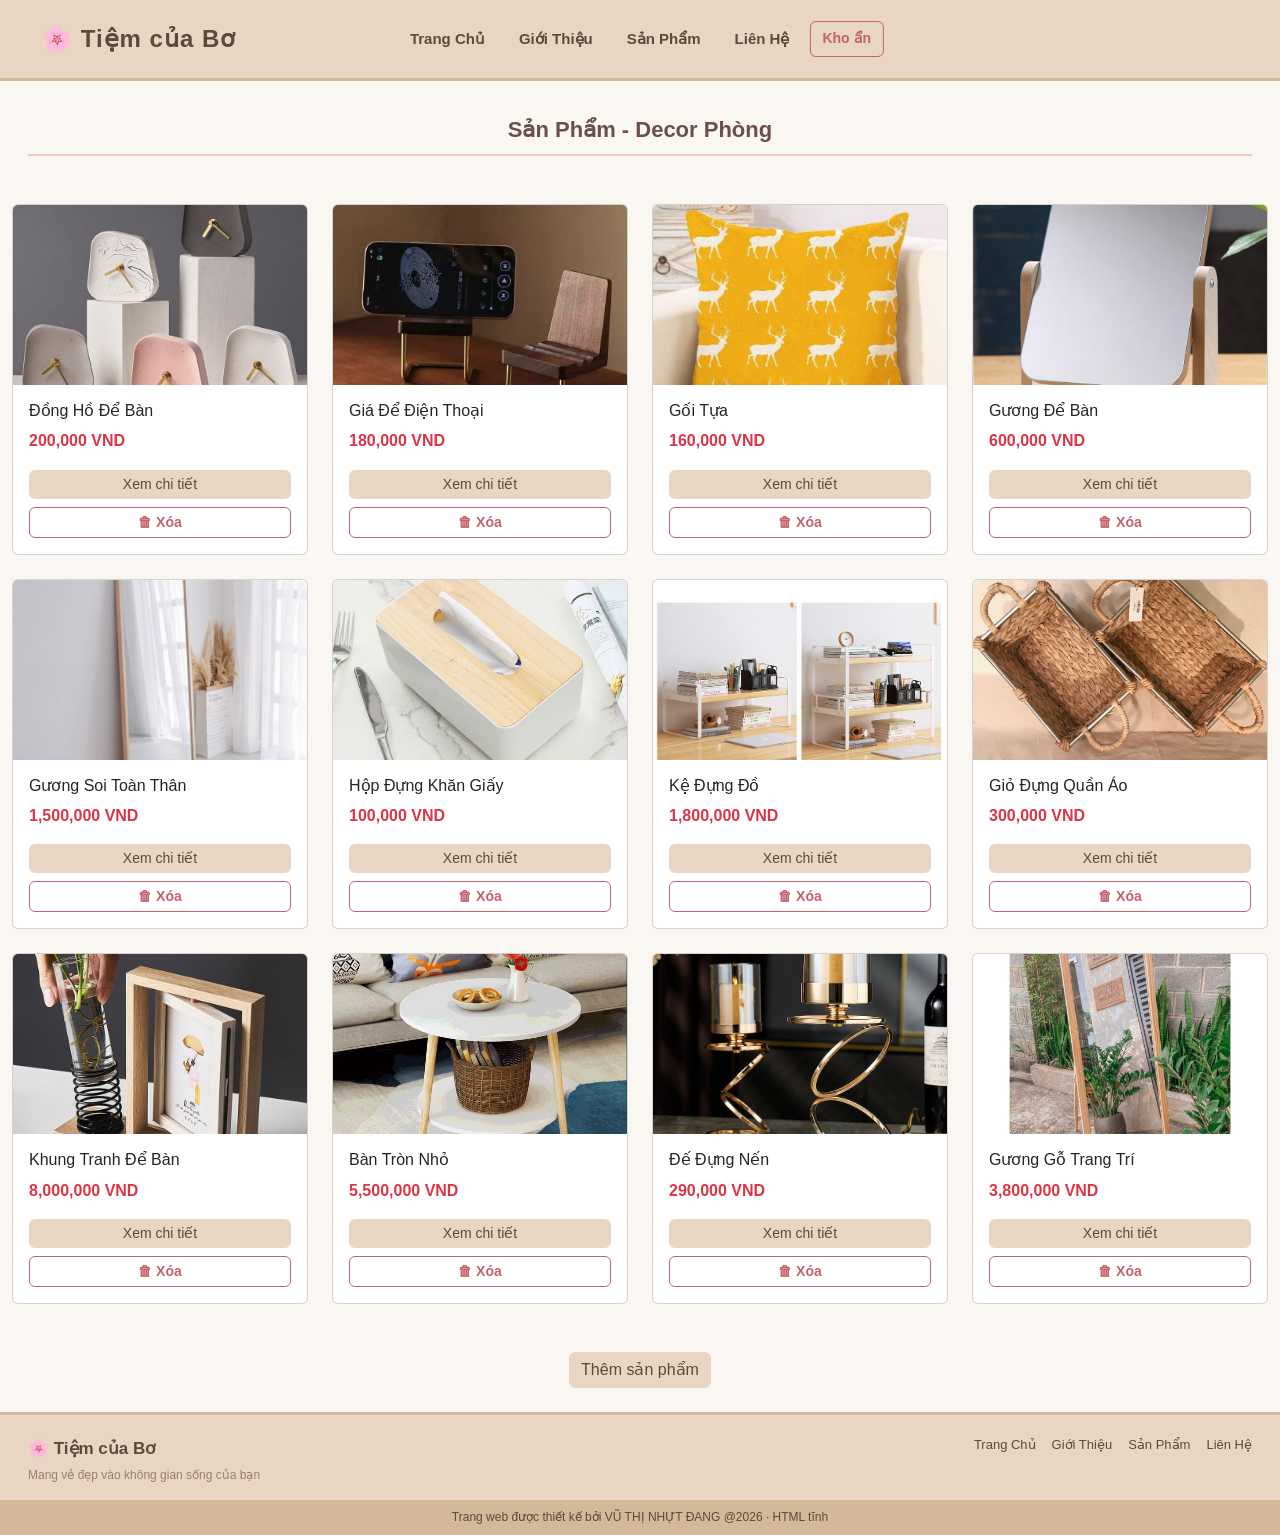
<file: html/san-pham-phong.html>
<!DOCTYPE html>
<html lang="vi">
<head>
  <meta charset="utf-8">
  <title>SẢN PHẨM-DECOR PHÒNG</title>
  <link href="https://cdn.jsdelivr.net/npm/bootstrap@5.3.8/dist/css/bootstrap.min.css" rel="stylesheet">
<meta name="viewport" content="width=device-width, initial-scale=1.0">
  <script src="https://cdn.jsdelivr.net/npm/bootstrap@5.3.8/dist/js/bootstrap.bundle.min.js"></script>
  <link rel="stylesheet" href="../css/style-sp.css">
  <script src="../js/phong.js"></script>  
</head>
<body>
<nav>
  <a class="nav-brand" href="../index.html">🌸 Tiệm của Bơ</a>
  <div class="nav-links">
    <a href="../index.html">Trang Chủ</a>
    <a href="gioi-thieu.html">Giới Thiệu</a>
    <a href="san-pham.html">Sản Phẩm</a>
    
    <a href="lien-he.html">Liên Hệ</a>


<a href="kho.html" class="btn btn-outline-danger"> Kho ẩn</a>
  </div>
</nav>

<h2>Sản Phẩm - Decor Phòng</h2>

<div class="container-fluid mt-5">
  <div id="product-list" class="product-grid"></div>
</div>

<script>
  const chuoi = localStorage.getItem("shopDeletedIds") || "";
  const deletedIds = chuoi === "" ? [] : chuoi.split(",").map(Number);

  const container = document.getElementById("product-list");
  container.className = "row";

  const visible = productDatabase.filter(p => !deletedIds.includes(p.id));

  visible.forEach(product => {
    const col = document.createElement("div");
    col.className = "col-6 col-md-4 col-lg-3 mb-4";
    col.innerHTML = `
      <div class="card h-100">
        <img src="${product.img}" class="card-img-top" style="height:180px; object-fit:cover;">
        <div class="card-body">
          <h6 class="card-title">${product.name}</h6>
          <p class="card-text text-danger fw-bold">${product.price.toLocaleString()} VND</p>
          <a href="chi-tiet.html?id=${product.id}" class="btn btn-sm btn-outline-secondary w-100 mb-2">Xem chi tiết</a>
          <button onclick="xoaSanPham(${product.id}, this)" class="btn btn-sm btn-outline-danger w-100">🗑 Xóa</button>
        </div>
      </div>`;
    container.appendChild(col);
  });

  function xoaSanPham(id, btn) {
    if (!confirm("Xóa sản phẩm này?")) return;
    deletedIds.push(id);
    localStorage.setItem("shopDeletedIds", deletedIds.join(","));
    btn.closest(".col-6").remove();
  }
</script>


<div class="container text-center my-4">
  <a href="them.html" class="btn btn-success" style="background-color: #E8D5C4 ;
  color: #5C4A3A ; 
  border: none ;"> Thêm sản phẩm</a>
</div>

<footer>
  <div class="footer-inner">
    <div>
      <div class="footer-brand">🌸 Tiệm của Bơ</div>
      <div class="footer-sub">Mang vẻ đẹp vào không gian sống của bạn</div>
    </div>
    <div class="footer-links">
      <a href="../index.html">Trang Chủ</a>
	<a href="gioi-thieu.html">Giới Thiệu</a>
      <a href="san-pham.html">Sản Phẩm</a>
      <a href="lien-he.html">Liên Hệ</a>
    </div>
  </div>
  <div class="footer-bottom">Trang web được thiết kế bởi VŨ THỊ NHỰT ĐANG @2026 · HTML tĩnh</div>
</footer>
</body>
</html>
</file>
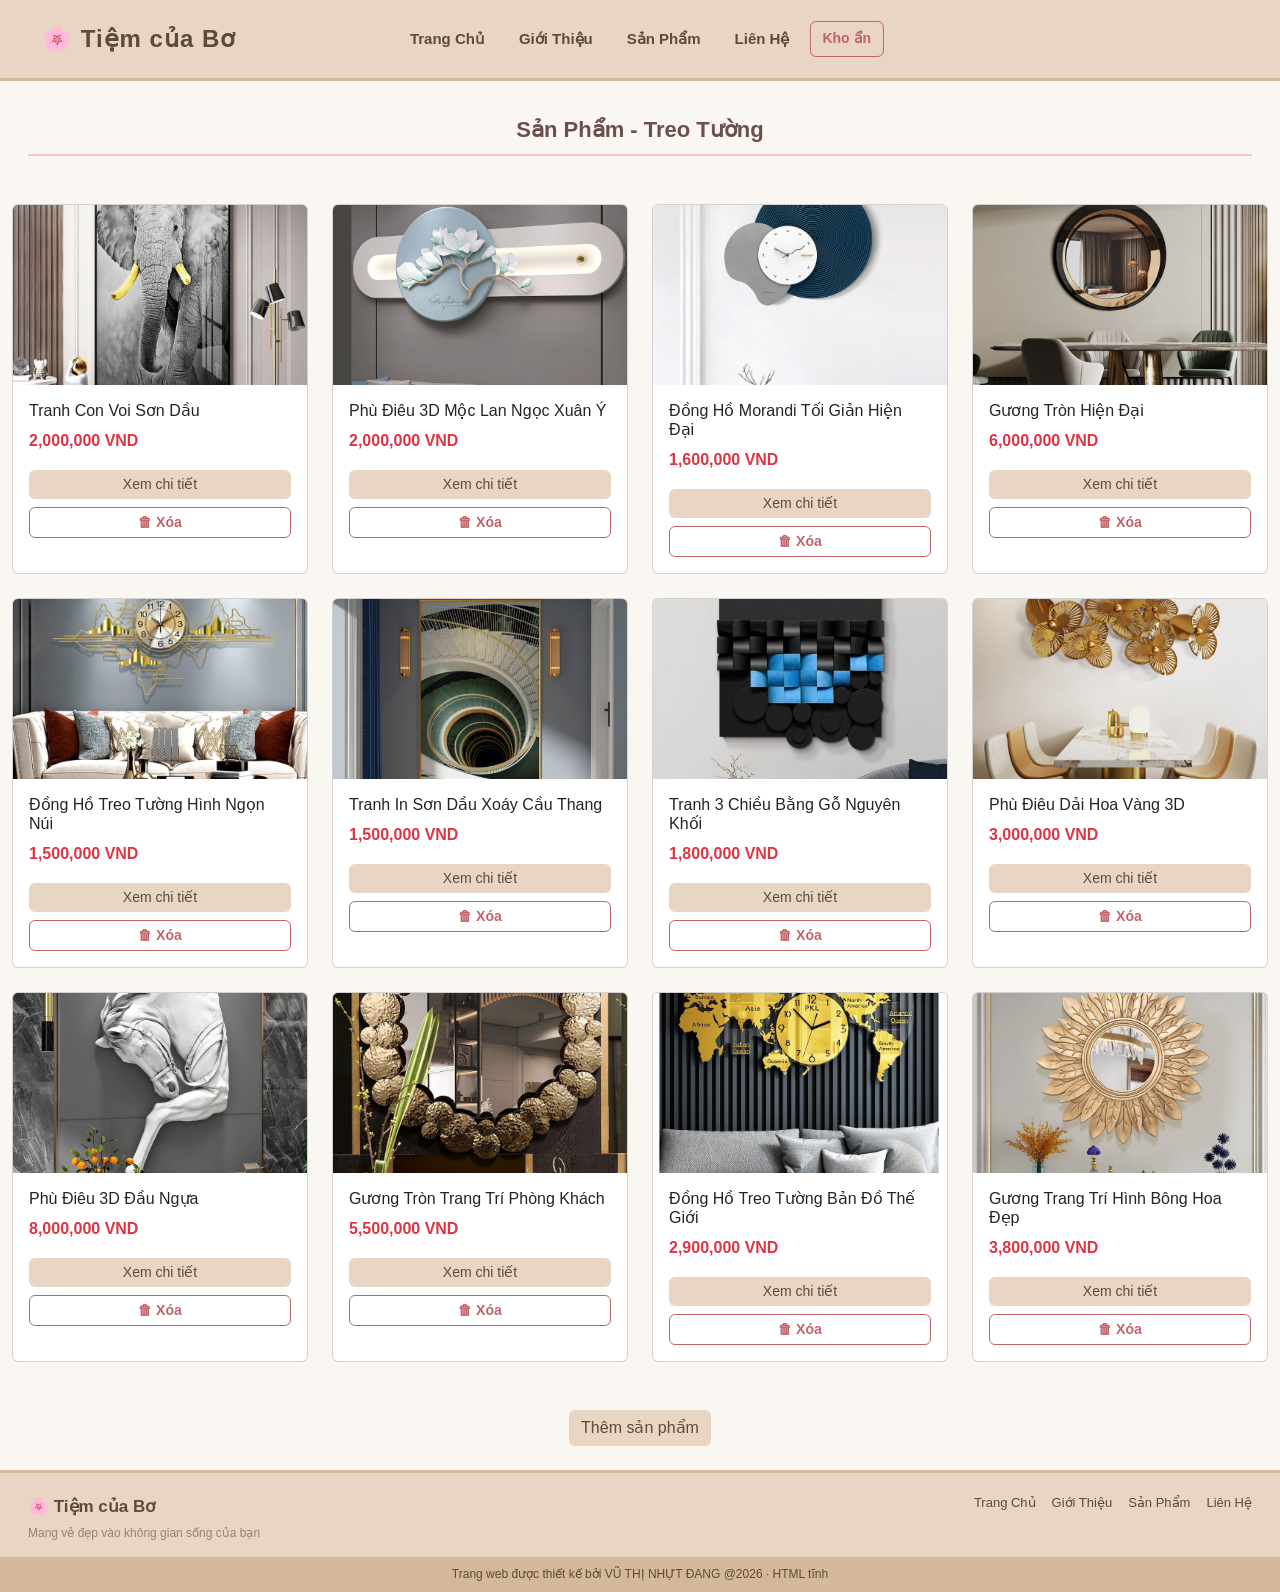
<file: html/san-pham-tuong.html>
﻿<!DOCTYPE html>
<html lang="vi">
<head>
  <meta charset="utf-8">
  <title>SẢN PHẨM-TREO TƯỜNG</title>
  <link href="https://cdn.jsdelivr.net/npm/bootstrap@5.3.8/dist/css/bootstrap.min.css" rel="stylesheet">
  <script src="https://cdn.jsdelivr.net/npm/bootstrap@5.3.8/dist/js/bootstrap.bundle.min.js"></script>
<meta name="viewport" content="width=device-width, initial-scale=1.0">
  <link rel="stylesheet" href="../css/style-sp.css">
  <script src="../js/tuong.js"></script>  
</head>
<body>
<nav>
  <a class="nav-brand" href="../index.html">🌸 Tiệm của Bơ</a>
  <div class="nav-links">
    <a href="../index.html">Trang Chủ</a>
    <a href="gioi-thieu.html">Giới Thiệu</a>
    <a href="san-pham.html">Sản Phẩm</a>
    
    <a href="lien-he.html">Liên Hệ</a>


<a href="kho.html" class="btn btn-outline-danger"> Kho ẩn</a>
  </div>
</nav>

<h2>Sản Phẩm - Treo Tường</h2>

<div class="container-fluid mt-5">
  <div id="product-list" class="product-grid"></div>
</div>

<script>
  const chuoi = localStorage.getItem("shopDeletedIds") || "";
  const deletedIds = chuoi === "" ? [] : chuoi.split(",").map(Number);

  const container = document.getElementById("product-list");
  container.className = "row";

  const visible = productDatabase.filter(p => !deletedIds.includes(p.id));

  visible.forEach(product => {
    const col = document.createElement("div");
    col.className = "col-6 col-md-4 col-lg-3 mb-4";
    col.innerHTML = `
      <div class="card h-100">
        <img src="${product.img}" class="card-img-top" style="height:180px; object-fit:cover;">
        <div class="card-body">
          <h6 class="card-title">${product.name}</h6>
          <p class="card-text text-danger fw-bold">${product.price.toLocaleString()} VND</p>
          <a href="chi-tiet.html?id=${product.id}" class="btn btn-sm btn-outline-secondary w-100 mb-2">Xem chi tiết</a>
          <button onclick="xoaSanPham(${product.id}, this)" class="btn btn-sm btn-outline-danger w-100">🗑 Xóa</button>
        </div>
      </div>`;
    container.appendChild(col);
  });

  function xoaSanPham(id, btn) {
    if (!confirm("Xóa sản phẩm này?")) return;
    deletedIds.push(id);
    localStorage.setItem("shopDeletedIds", deletedIds.join(","));
    btn.closest(".col-6").remove();
  }
</script>


<div class="container text-center my-4">
  <a href="them.html" class="btn btn-success" style="background-color: #E8D5C4 ; color: #5C4A3A ; border: none ;"> 
	Thêm sản phẩm</a>
</div>


<footer>
  <div class="footer-inner">
    <div>
      <div class="footer-brand">🌸 Tiệm của Bơ</div>
      <div class="footer-sub">Mang vẻ đẹp vào không gian sống của bạn</div>
    </div>
    <div class="footer-links">
      <a href="../index.html">Trang Chủ</a>
	<a href="gioi-thieu.html">Giới Thiệu</a>
      <a href="san-pham.html">Sản Phẩm</a>
      <a href="lien-he.html">Liên Hệ</a>
    </div>
  </div>
  <div class="footer-bottom">Trang web được thiết kế bởi VŨ THỊ NHỰT ĐANG @2026 · HTML tĩnh</div>
</footer>
</body>
</html>
</file>
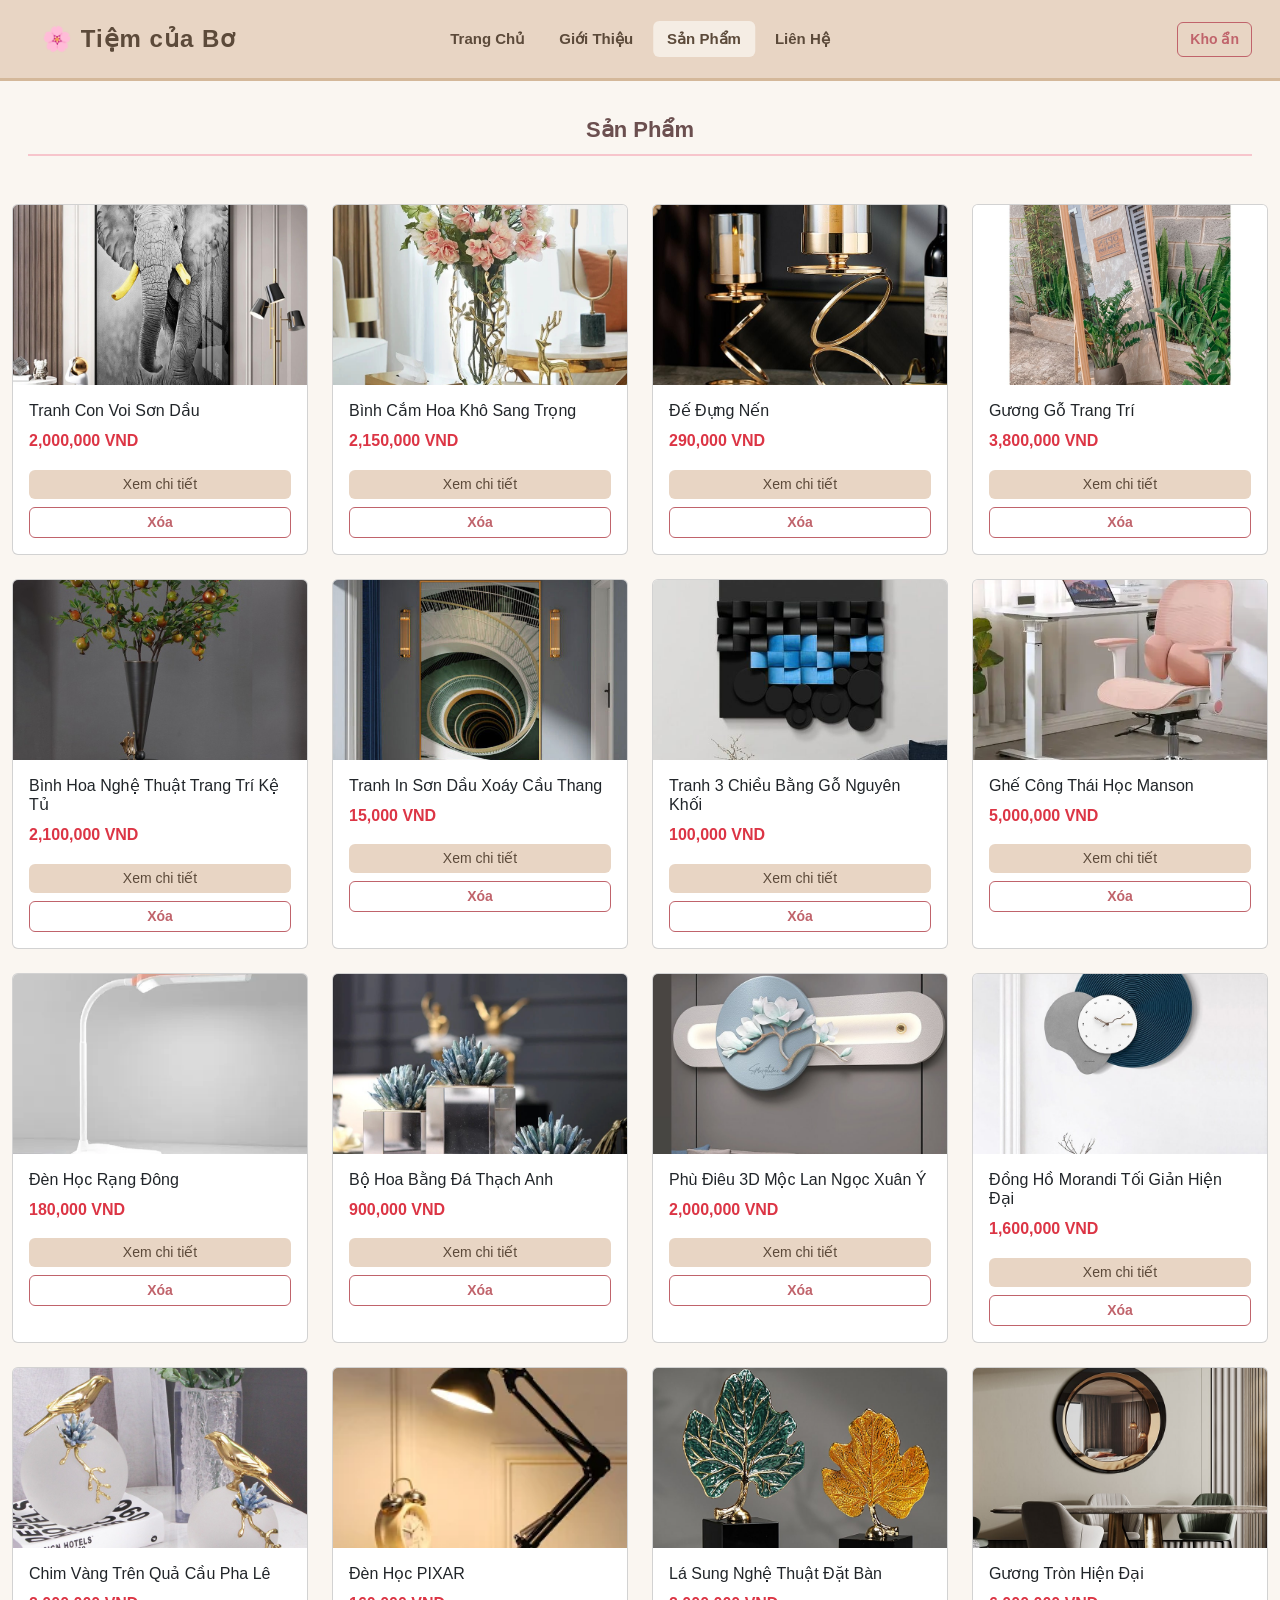
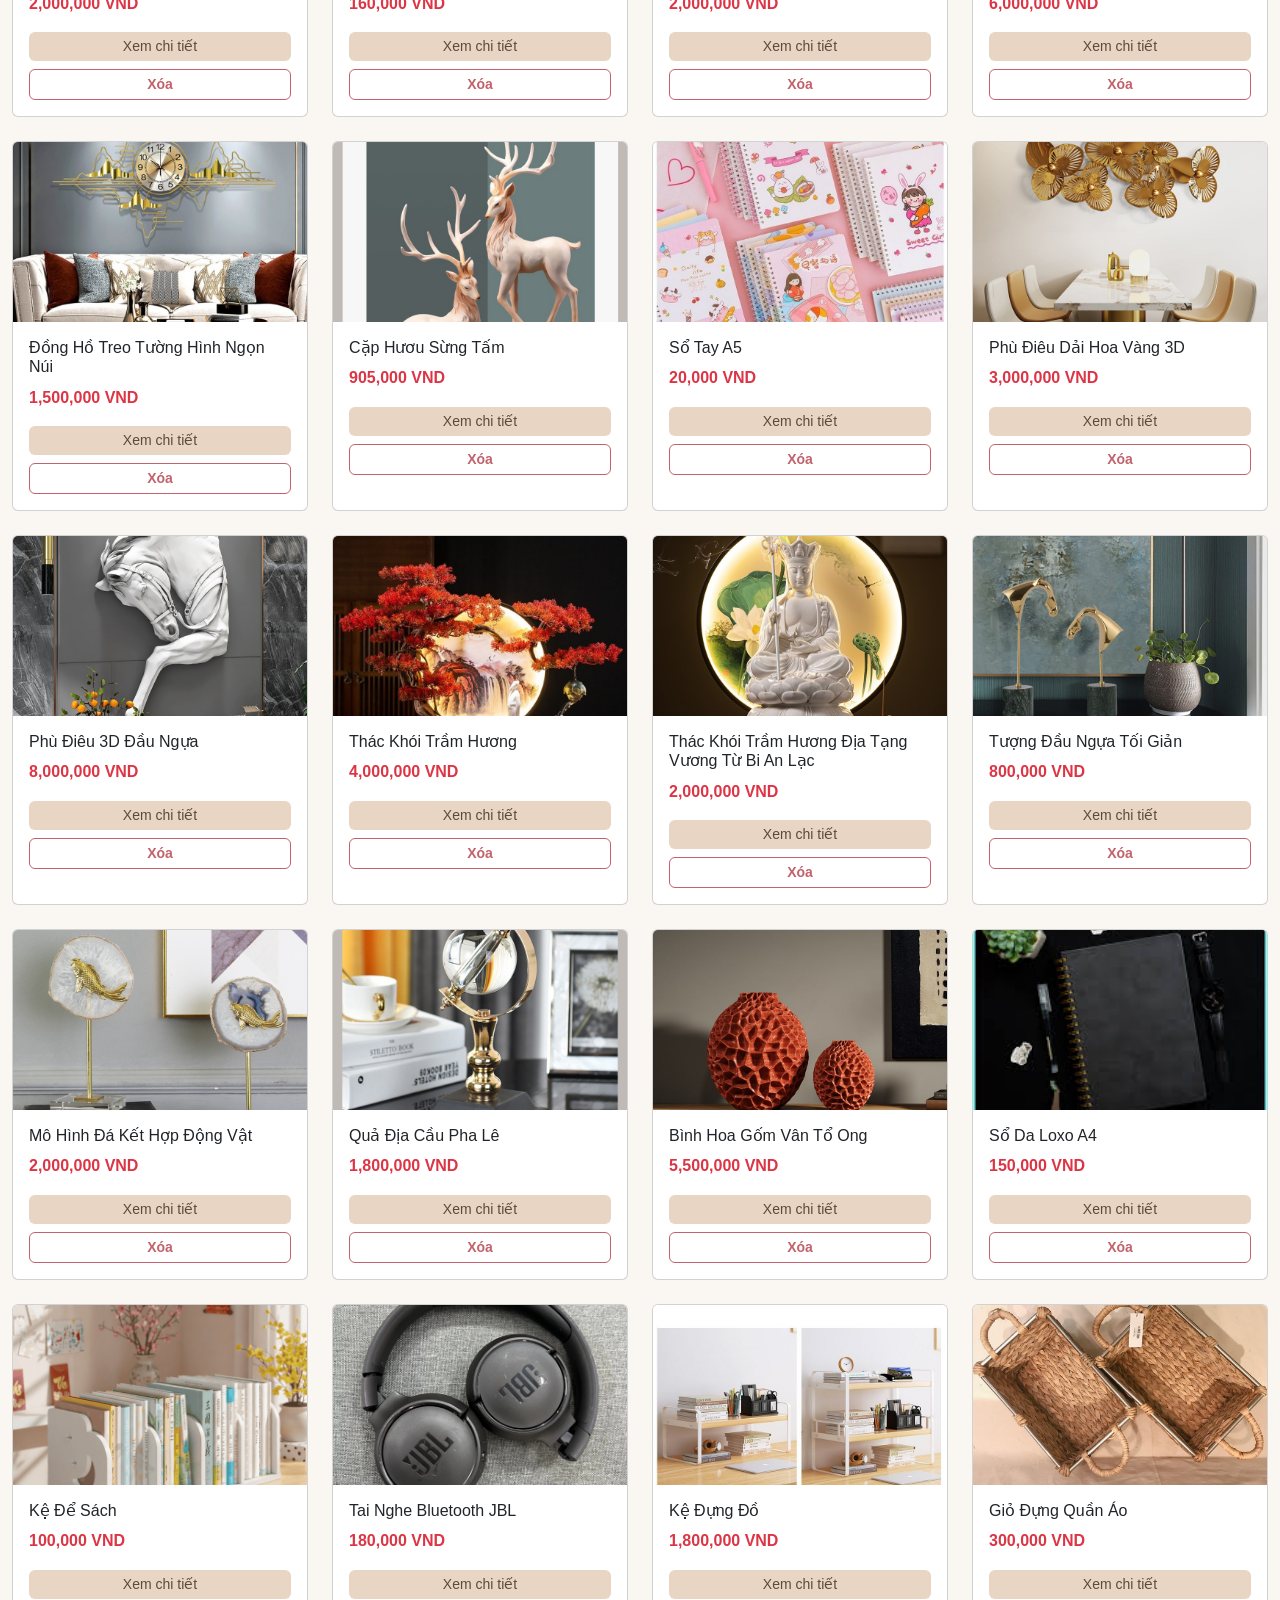
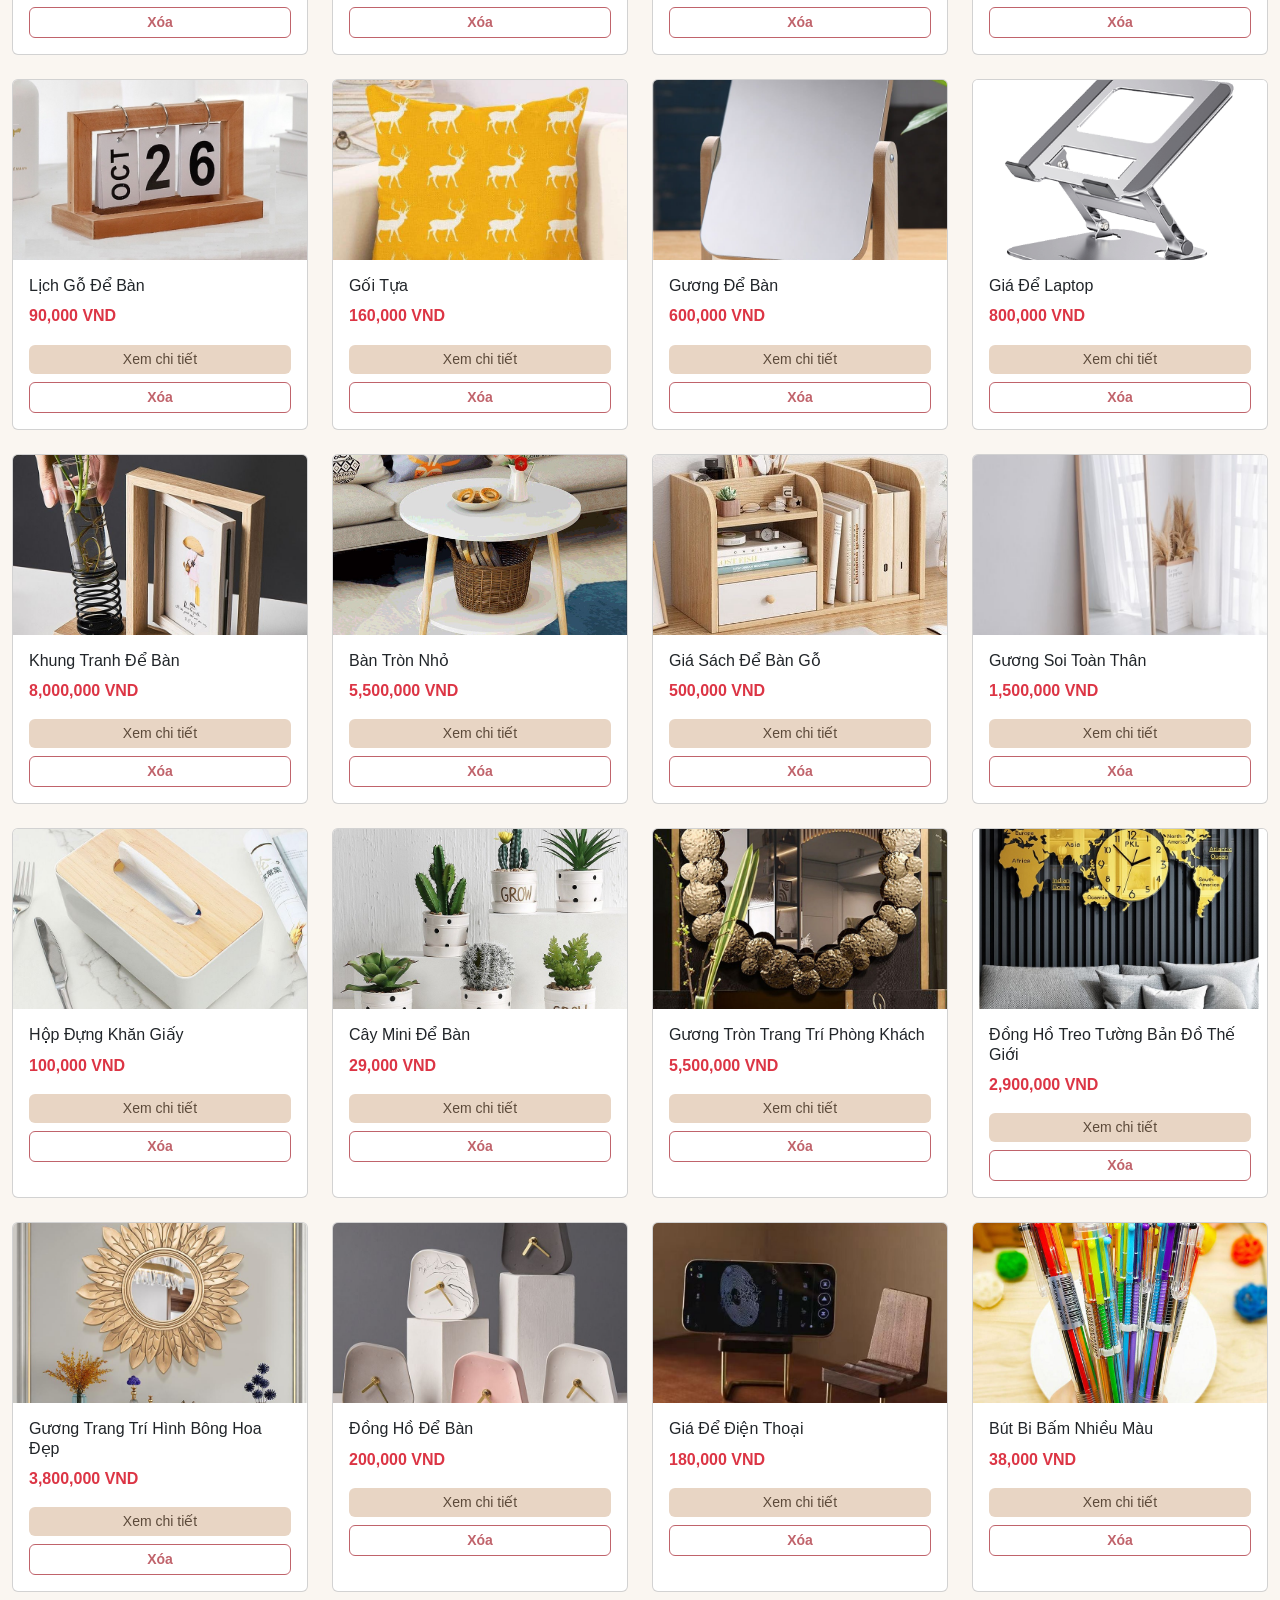
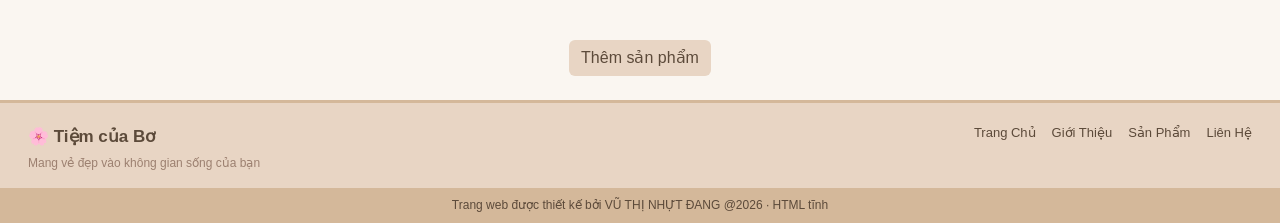
<file: html/san-pham.html>
﻿<!DOCTYPE html>
<html lang="vi">
<head>
  <meta charset="utf-8">
  <title>SẢN PHẨM</title>
  <link href="https://cdn.jsdelivr.net/npm/bootstrap@5.3.8/dist/css/bootstrap.min.css" rel="stylesheet">
<meta name="viewport" content="width=device-width, initial-scale=1.0">
  <script src="https://cdn.jsdelivr.net/npm/bootstrap@5.3.8/dist/js/bootstrap.bundle.min.js"></script>
  <link rel="stylesheet" href="../css/style-sp.css">
  <script src="../js/lib.js"></script>  
</head>
<body>
<nav>
  <a class="nav-brand" href="../index.html">🌸 Tiệm của Bơ</a>
  <div class="nav-links">
    <a href="../index.html">Trang Chủ</a>
    <a href="gioi-thieu.html">Giới Thiệu</a>
    <a href="san-pham.html" class="active">Sản Phẩm</a>
    
    <a href="lien-he.html">Liên Hệ</a>


  </div>
<a href="kho.html" class="btn btn-outline-danger"> Kho ẩn</a>
</nav>

<h2>Sản Phẩm</h2>

<div class="container-fluid mt-5">
  <div id="product-list" class="product-grid"></div>
</div>

<script>
  const chuoi = localStorage.getItem("shopDeletedIds") || "";
  const deletedIds = chuoi === "" ? [] : chuoi.split(",").map(Number);

  const container = document.getElementById("product-list");
  container.className = "row";

  const visible = productDatabase.filter(p => !deletedIds.includes(p.id));

  visible.forEach(product => {
    const col = document.createElement("div");
    col.className = "col-6 col-md-4 col-lg-3 mb-4";
    col.innerHTML = `
      <div class="card h-100">
        <img src="${product.img}" class="card-img-top" style="height:180px; object-fit:cover;">
        <div class="card-body">
          <h6 class="card-title">${product.name}</h6>
          <p class="card-text text-danger fw-bold">${product.price.toLocaleString()} VND</p>
          <a href="chi-tiet.html?id=${product.id}" class="btn btn-sm btn-outline-secondary w-100 mb-2">Xem chi tiết</a>
          <button onclick="xoaSanPham(${product.id}, this)" class="btn btn-sm btn-outline-danger w-100">Xóa</button>
        </div>
      </div>`;
    container.appendChild(col);
  });

  function xoaSanPham(id, btn) {
    if (!confirm("Xóa sản phẩm này?")) return;
    deletedIds.push(id);
    localStorage.setItem("shopDeletedIds", deletedIds.join(","));
    btn.closest(".col-6").remove();
  }
</script>


<div class="container text-center my-4">
  <a href="them.html" class="btn btn-success" style="background-color: #E8D5C4 ;
  color: #5C4A3A ; 
  border: none ;"> Thêm sản phẩm</a>
</div>

<footer>
  <div class="footer-inner">
    <div>
      <div class="footer-brand">🌸 Tiệm của Bơ</div>
      <div class="footer-sub">Mang vẻ đẹp vào không gian sống của bạn</div>
    </div>
    <div class="footer-links">
      <a href="../index.html">Trang Chủ</a>
	<a href="gioi-thieu.html">Giới Thiệu</a>
      <a href="san-pham.html">Sản Phẩm</a>
      <a href="lien-he.html">Liên Hệ</a>
    </div>
  </div>
  <div class="footer-bottom">Trang web được thiết kế bởi VŨ THỊ NHỰT ĐANG @2026 · HTML tĩnh</div>
</footer>
</body>
</html>
</file>
<file: css/style-sp.css>
body {
  background-color: #FAF6F1;
  color: #5C4A3A;
  font-family: Arial, sans-serif;
  font-size: 16px;
  line-height: 1.6;
}

nav {
  background-color: #E8D5C4;
  padding: 14px 28px;
  position: relative;
  display: flex;
  justify-content: space-between;
  align-items: center;
  border-bottom: 3px solid #D4B89A;
}

.nav-brand {
  font-size: 24px;
  font-weight: bold;
  color: #5C4A3A;
  letter-spacing: 1px;
  text-decoration: none;
}

.nav-links {
  display: flex;
  gap: 6px;
  position: absolute;
  left: 50%;
  transform: translateX(-50%);
}

.spacer { width: 200px; }

nav a {
  color: #5C4A3A;
  text-decoration: none;
  font-weight: bold;
  font-size: 15px;
  padding: 6px 14px;
  border-radius: 6px;
  transition: background 0.2s;
}

nav a:hover, nav a.active {
  background-color: #F5EDE4;
}

h2 {
  text-align: center;
  padding: 36px 20px 10px;
  font-size: 22px;
  font-weight: bold;
  color: #6B4F4F;
  border-bottom: 2px solid #F7C5CC;
  margin: 0 28px 20px;
}

.btn-outline-secondary {
  background-color: #E8D5C4;
  color: #5C4A3A;
  border: none;
  border-radius: 6px;
  font-size: 14px;
  transition: background 0.2s;
}

.btn-outline-secondary:hover {
  background-color: #F5EDE4;
  color: #5C4A3A;
}

.btn-outline-danger {
  color: #c0636b;
  border-color: #c0636b;
  font-weight: bold;
  border-radius: 6px;
  font-size: 14px !important;
  transition: background 0.2s;
}

.btn-outline-danger:hover {
  background-color: #fff0f0;
  color: #c0636b;
}

footer {
  background-color: #E8D5C4;
  border-top: 3px solid #D4B89A;
  margin-top: auto;
}

.footer-inner {
  padding: 20px 28px 14px;
  display: flex;
  justify-content: space-between;
  align-items: flex-start;
  gap: 20px;
  flex-wrap: wrap;
}

.footer-brand { font-weight: bold; font-size: 17px; color: #5C4A3A; margin-bottom: 4px; }
.footer-sub { font-size: 12px; color: #9C8070; }
.footer-links { display: flex; gap: 16px; align-items: center; }
.footer-links a { color: #5C4A3A; text-decoration: none; font-size: 13px; }
.footer-links a:hover { text-decoration: underline; }

.footer-bottom {
  background-color: #D4B89A;
  padding: 8px 28px;
  font-size: 12px;
  color: #5C4A3A;
  text-align: center;
}


@media (max-width: 768px) {

  nav {
    flex-direction: column;
    align-items: flex-start;
    gap: 8px;
    padding: 10px 14px;
  }

  .nav-brand {
    font-size: 16px;
    width: 100%;
  }

  .nav-links {
    position: static;
    transform: none;
    flex-wrap: wrap;
    justify-content: flex-start;
    width: 100%;
    gap: 4px;
  }

  .nav-links a {
    font-size: 12px;
    padding: 4px 8px;
  }

  nav > .btn-outline-danger {
    font-size: 12px;
    padding: 4px 10px;
    width: 100%;
    text-align: center;
  }

  h2 {
    font-size: 18px;
    margin: 0 14px 16px;
  }

  .footer-links {
    flex-wrap: wrap;
    gap: 10px;
  }
}
</file>
